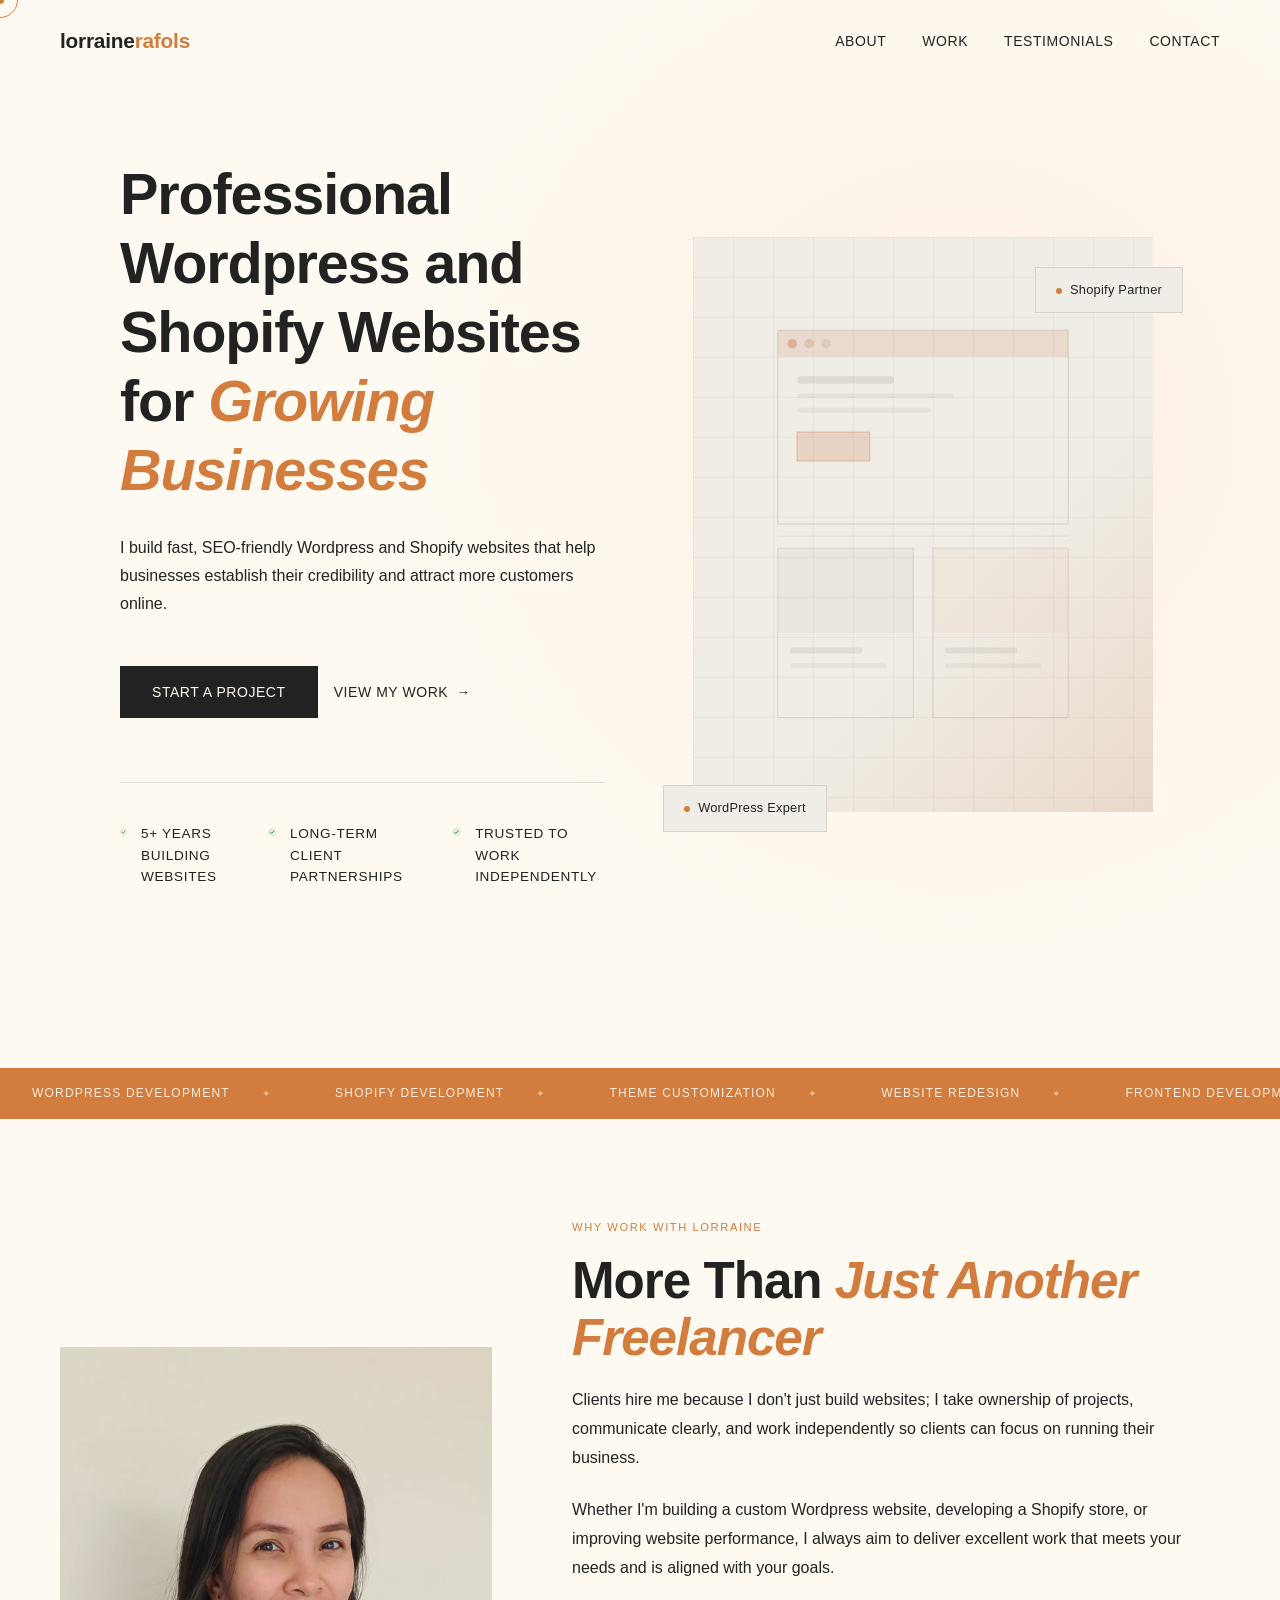
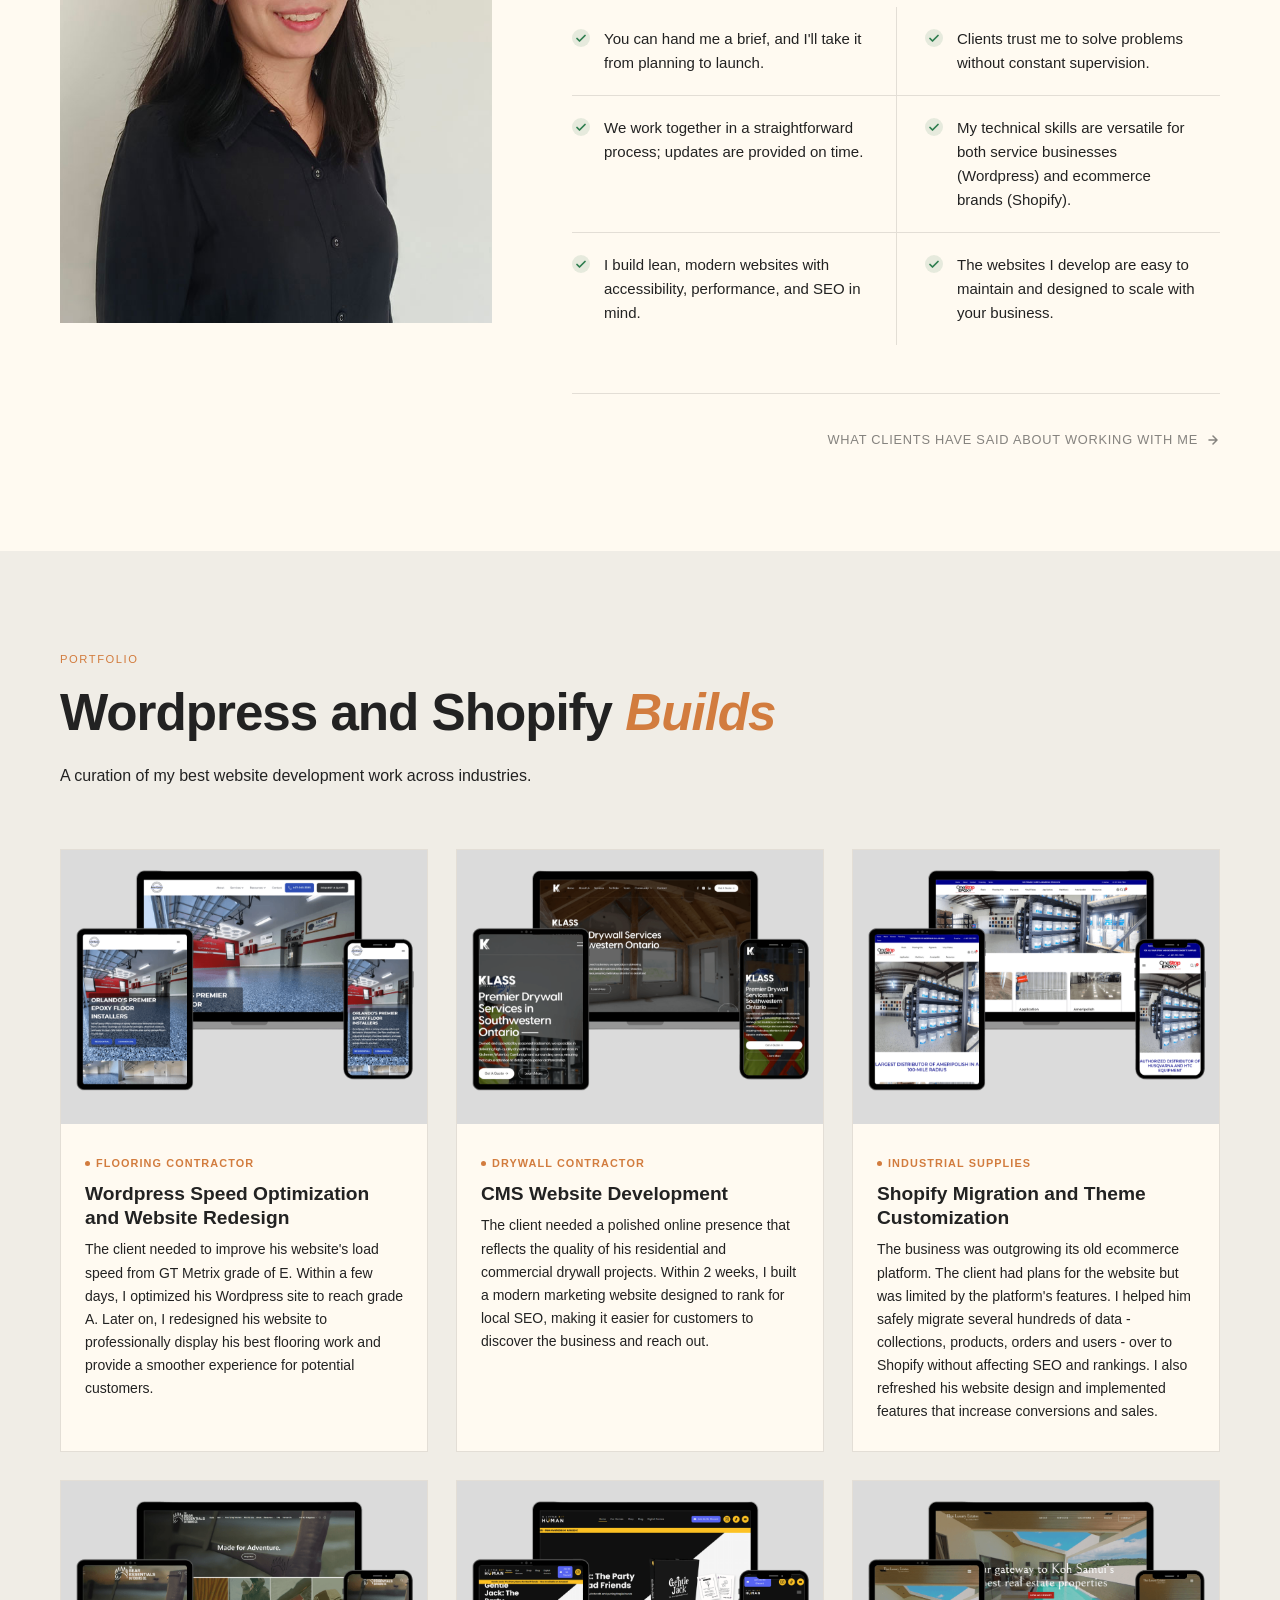
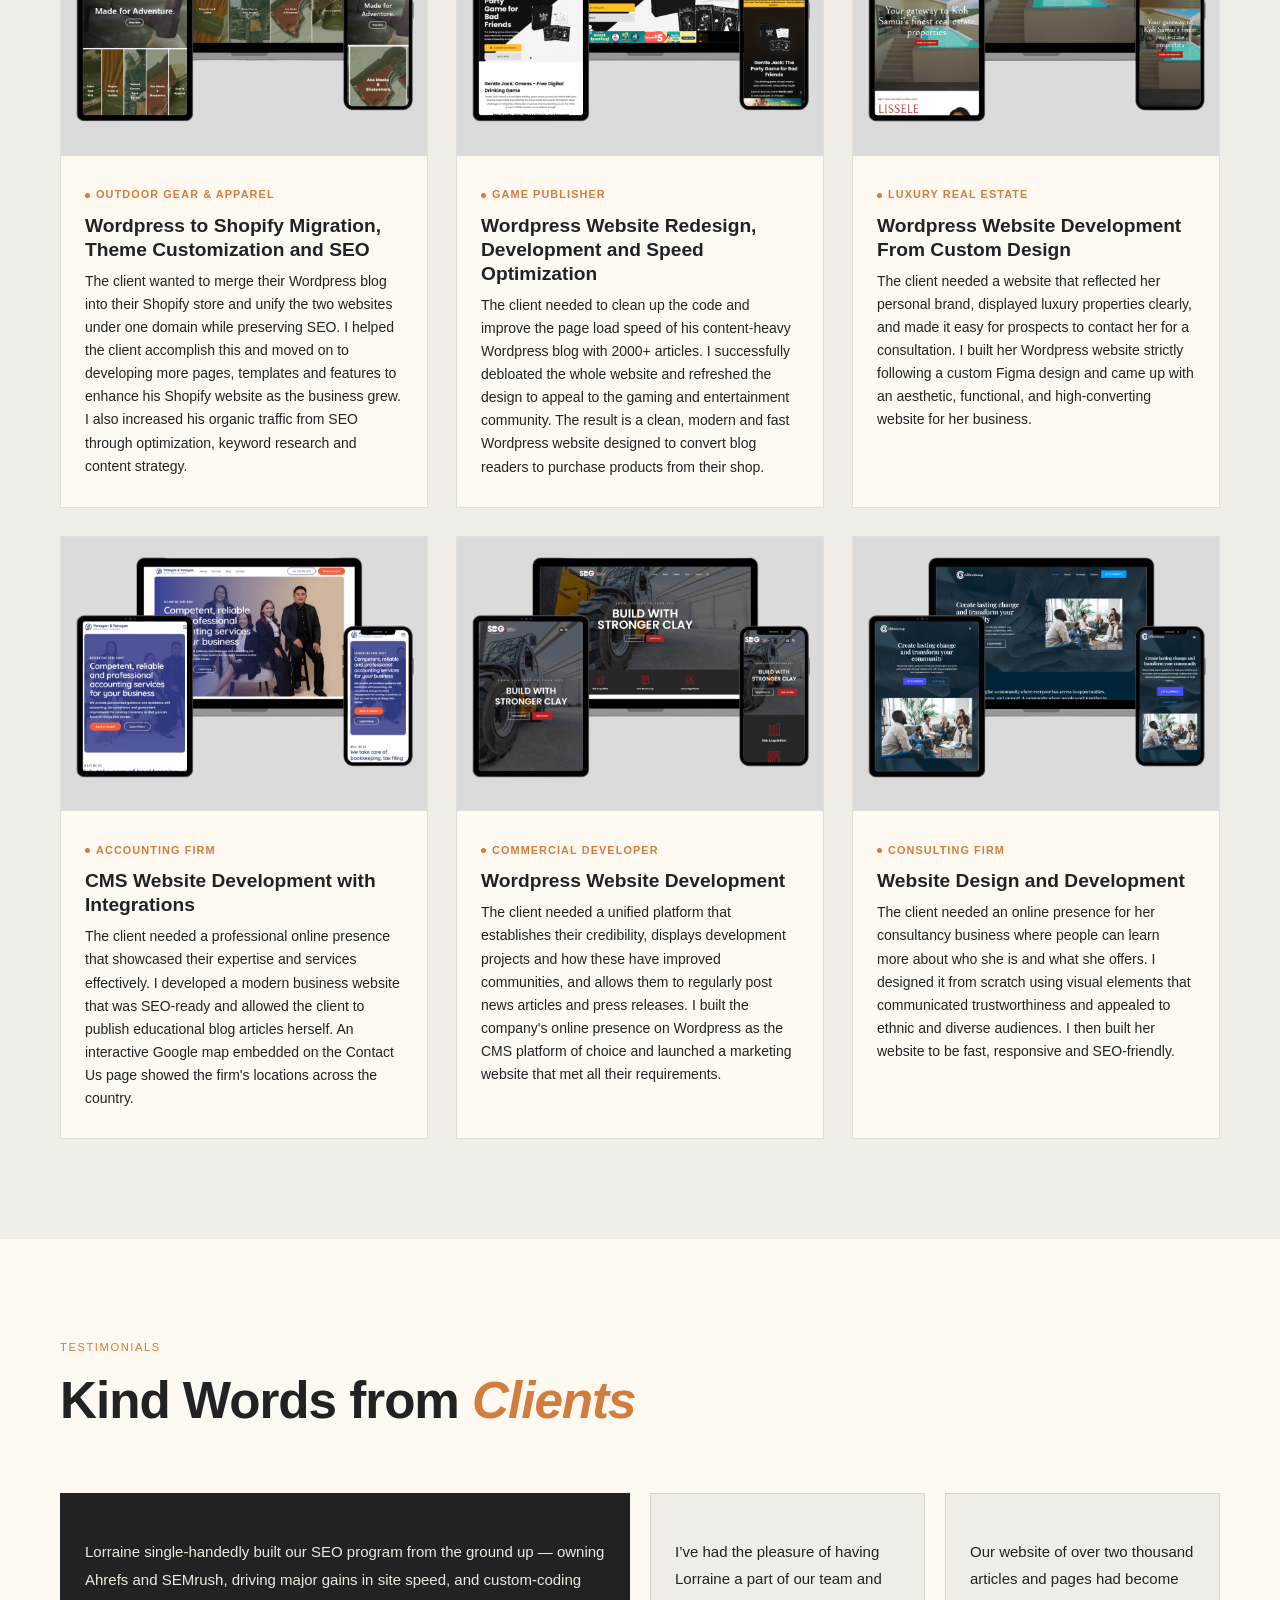
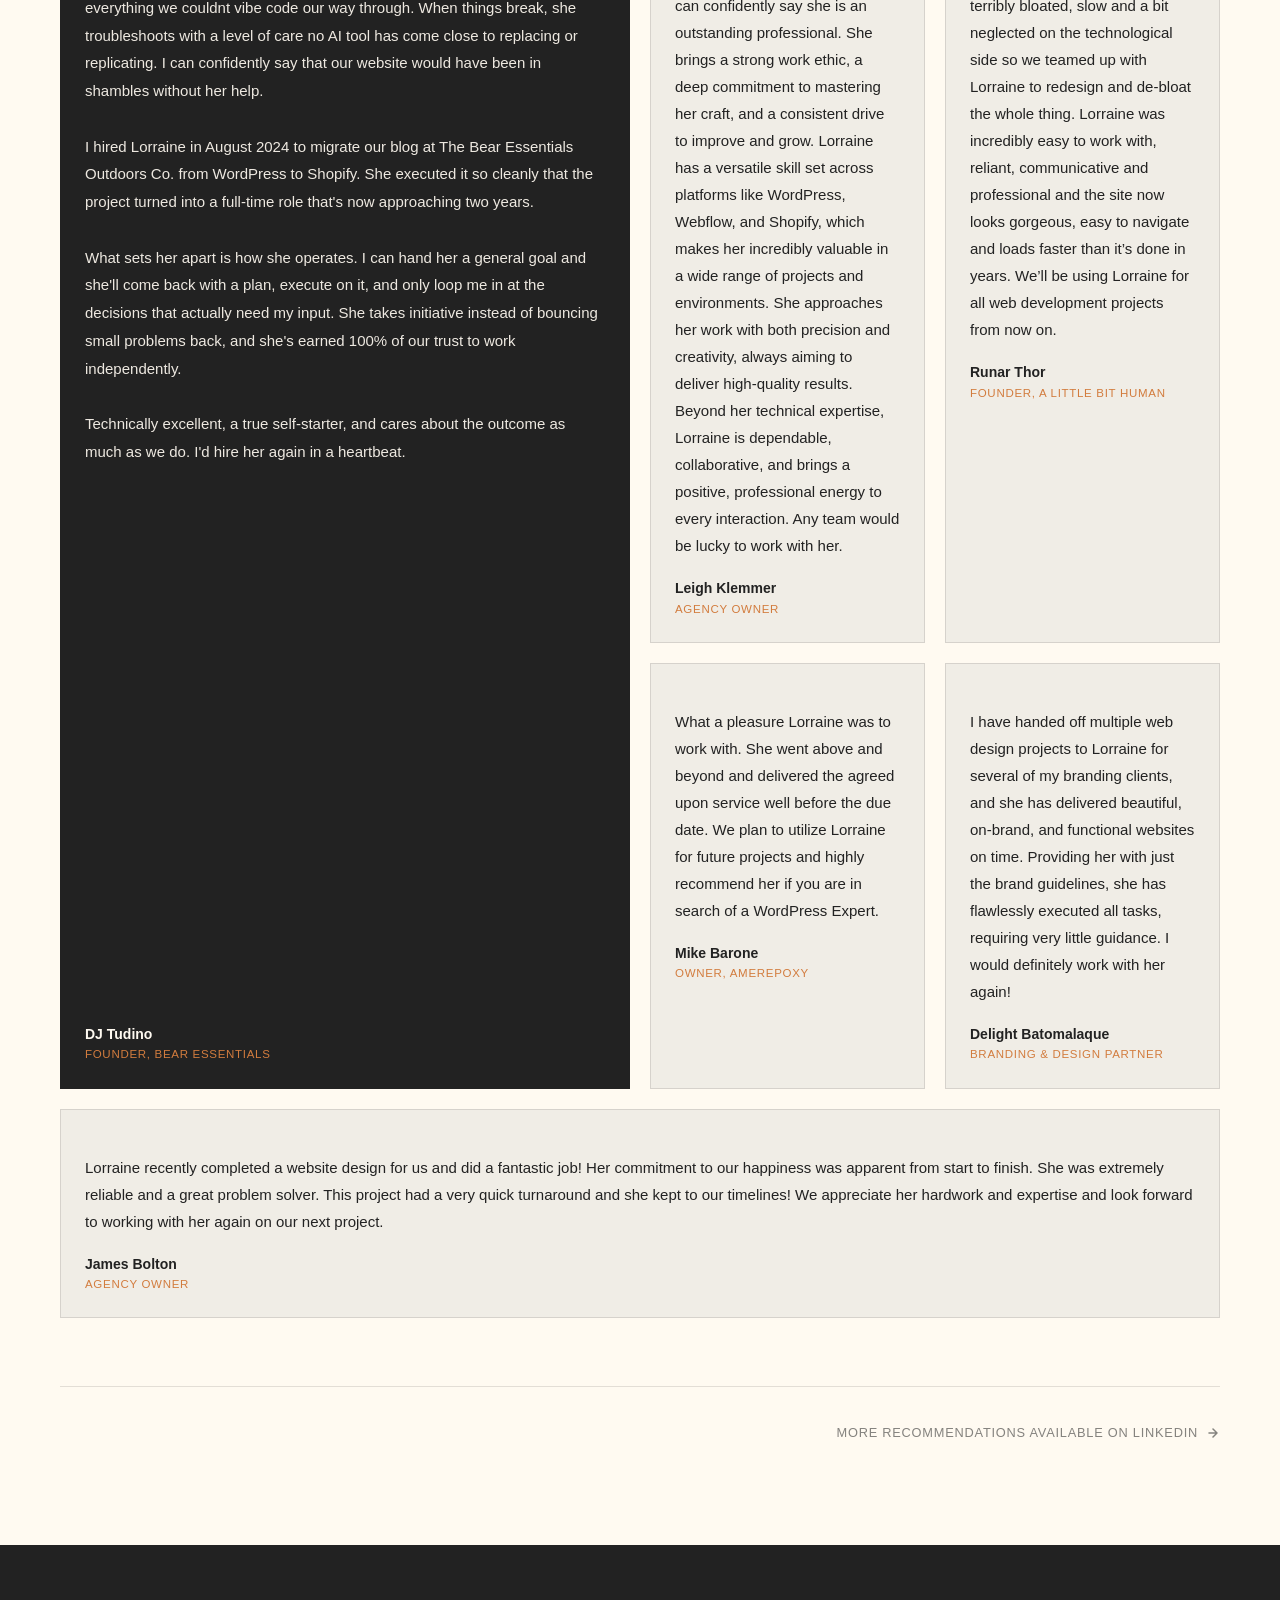
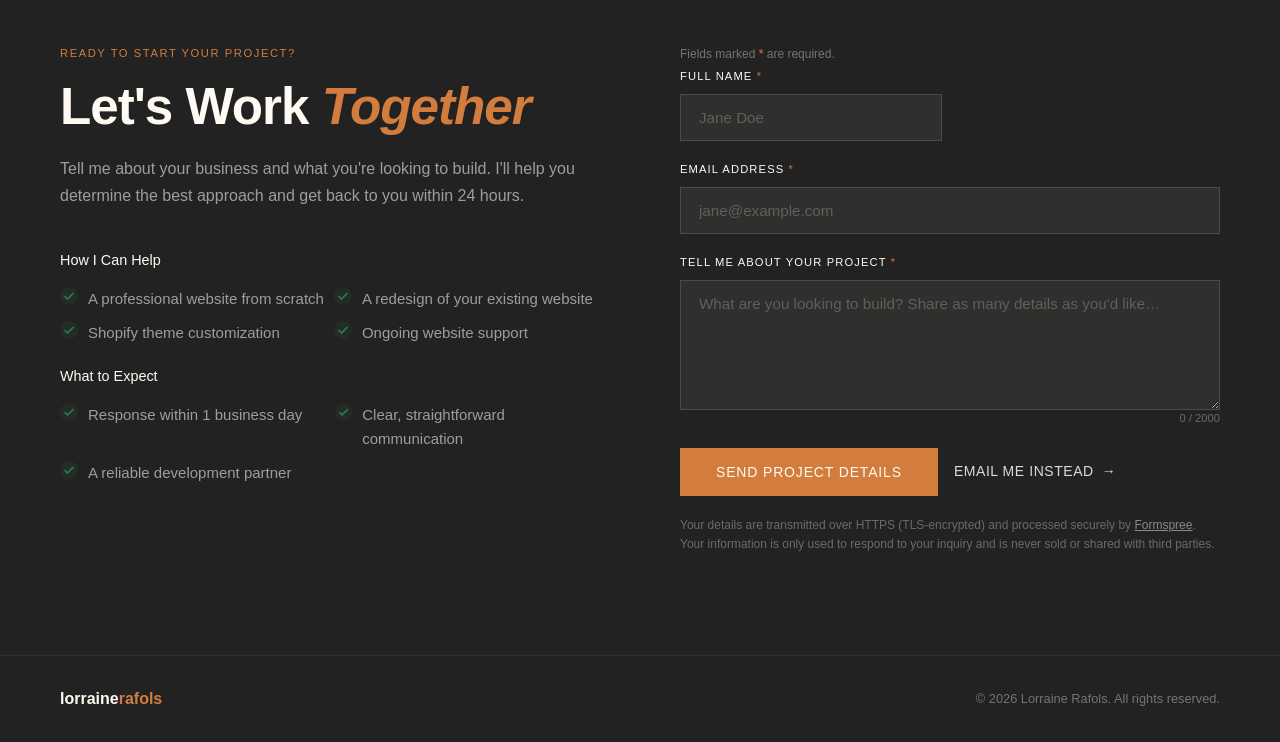
<file: index.html>
<!DOCTYPE html>
<html lang="en" dir="ltr">
<head>
<meta http-equiv="Content-Security-Policy" content="default-src 'self'; script-src 'self' 'unsafe-inline'; style-src 'self' 'unsafe-inline' https://fonts.googleapis.com; font-src https://fonts.gstatic.com; img-src 'self' data: https:; connect-src https://formspree.io; frame-ancestors 'none'; base-uri 'self'; form-action https://formspree.io;">
<meta http-equiv="X-Frame-Options" content="DENY">
<meta http-equiv="X-Content-Type-Options" content="nosniff">
<meta name="referrer" content="strict-origin-when-cross-origin">
<meta http-equiv="Permissions-Policy" content="camera=(), microphone=(), geolocation=(), payment=()">
<meta charset="UTF-8">
<meta name="viewport" content="width=device-width, initial-scale=1.0">
<title>Lorraine Rafols | Wordpress and Shopify Web Developer Philippines</title>
<meta name="description" content="Lorraine Rafols is a Wordpress and Shopify Developer who helps growing businesses in the Philippines and abroad establish credibility and attract more customers online.">
<meta name="keywords" content="Web Designer Philippines, Web Designer Cebu, Wordpress Web Developer, Shopify Web Developer, Ecommerce Developer Philippines, Shopify Developer Philippines, WordPress Developer Philippines, Shopify Developer Cebu, Wordpress Developer Cebu, SEO Specialist Philippines, SEO Specialist Cebu">
<meta name="author" content="Lorraine Rafols">
<meta name="robots" content="index, follow, max-snippet:-1, max-image-preview:large, max-video-preview:-1">
<link rel="canonical" href="https://lorrainerafols.com/">
<link rel="icon" type="image/png" href="assets/lorraine-rafols-fav.jpg">
<meta property="og:type" content="website">
<meta property="og:url" content="https://lorrainerafols.com/">
<meta property="og:title" content="Lorraine Rafols | Wordpress and Shopify Web Developer Philippines">
<meta property="og:description" content="Lorraine Rafols is a Wordpress and Shopify Developer who helps growing businesses in the Philippines and abroad establish credibility and attract more customers online.">
<meta property="og:image" content="https://lorrainerafols.com/assets/lorraine-rafols-og.jpg"> 
<meta property="og:image:width" content="1200">
<meta property="og:image:height" content="630">
<meta property="og:image:alt" content="Lorraine Rafols - WordPress and Shopify Developer">
<meta property="og:locale" content="en_PH">
<meta property="og:site_name" content="Lorraine Rafols">
<meta name="twitter:card" content="summary_large_image">
<meta name="twitter:title" content="Lorraine Rafols | Wordpress and Shopify Web Developer Philippines">
<meta name="twitter:description" content="Lorraine Rafols is a Wordpress and Shopify Developer who helps growing businesses in the Philippines and abroad establish credibility and attract more customers online.">
<meta name="twitter:image" content="https://lorrainerafols.com/assets/lorraine-rafols-og.jpg"> 

<script type="application/ld+json">
{
  "@context": "https://schema.org",
  "@graph": [
    {
      "@type": "Person",
      "@id": "https://lorrainerafols.com/#person",
      "name": "Lorraine Rafols",
      "url": "https://lorrainerafols.com/",
      "email": "workwithraine@gmail.com",
      "description": "Lorraine Rafols is a Wordpress and Shopify Developer who helps growing businesses in the Philippines and abroad establish credibility and attract more customers online.",
      "jobTitle": "Wordpress and Shopify Web Developer Philippines",
      "knowsAbout": ["WordPress Development","Shopify Development","Web Design","UI/UX Design","Ecommerce Development","Shopify Migration","Liquid Development","Shopify Theme Customization","Shopify Theme Development","Shopify SEO","Wordpress SEO"],
      "address": {
        "@type": "PostalAddress",
        "addressCountry": "PH"
      },
      "areaServed": "Worldwide",
      "availableLanguage": "English"
    },
    {
      "@type": "WebSite",
      "@id": "https://lorrainerafols.com/#website",
      "url": "https://lorrainerafols.com/",
      "name": "Lorraine Rafols",
      "description": "Portfolio of Lorraine Rafols — Wordpress and Shopify Web Developer Philippines",
      "author": { "@id": "https://lorrainerafols.com/#person" }
    },
    {
      "@type": "ProfessionalService",
      "@id": "https://lorrainerafols.com/#service",
      "name": "Lorraine Rafols — Wordpress and Shopify Web Developer Philippines",
      "url": "https://lorrainerafols.com/",
      "description": "I help growing businesses establish credibility and attract more customers online.",
      "provider": { "@id": "https://lorrainerafols.com/#person" },
      "serviceType": ["Web Designer","UI/UX Designer","Wordpress Web Developer","Shopify Web Developer","Ecommerce Developer Philippines","Shopify Developer Philippines","WordPress Developer Philippines","SEO Specialist Philippines"],
      "areaServed": "Worldwide",
      "contactPoint": {
        "@type": "ContactPoint",
        "email": "workwithraine@gmail.com",
        "contactType": "customer service",
        "availableLanguage": "English"
      }
    }
  ]
}
</script>
<link href="https://cdnjs.cloudflare.com/ajax/libs/normalize/5.0.0/normalize.min.css" rel="stylesheet" type="text/css">
<link rel="preconnect" href="https://fonts.googleapis.com">
<link rel="preconnect" href="https://fonts.gstatic.com" crossorigin>
<link href="https://fonts.googleapis.com/css2?family=Inter:ital,opsz,wght@0,14..32,100..900;1,14..32,100..900&family=Manrope:wght@200..800&display=swap" rel="stylesheet">

<link rel="stylesheet" href="styles.css">

</head>
<body>

<a href="#main-content" class="skip-link">Skip to main content</a>

<div class="cursor" id="cursorDot" aria-hidden="true"><div class="cursor-dot"></div></div>
<div class="cursor-ring" id="cursorRing" aria-hidden="true"></div>

<nav id="navbar" role="navigation" aria-label="Main navigation">
  <a href="#" class="nav-logo" aria-label="Lorraine Rafols — back to top">lorraine<span aria-hidden="true">rafols</span></a>
  <button class="nav-toggle" id="navToggle" aria-expanded="false" aria-controls="navMenu" aria-label="Open navigation menu">
    <span></span><span></span><span></span>
  </button>
  <ul class="nav-links" id="navMenu" role="list">
    <li><a href="#about">About</a></li>
    <li><a href="#work">Work</a></li>
<li><a href="#testimonials">Testimonials</a></li>
    <li><a href="#contact">Contact</a></li>
  </ul>
</nav>

<main id="main-content">

<section id="hero" aria-labelledby="hero-heading">
  <div class="hero-left">
 <!-- <p class="hero-eyebrow"></p>-->
    <h1 class="hero-headline" id="hero-heading">Professional Wordpress and Shopify Websites for <em>Growing Businesses</em></h1>
    <p class="hero-sub">I build fast, SEO-friendly Wordpress and Shopify websites that help businesses establish their credibility and attract more customers online.</p>
    <div class="hero-actions">
      <a href="#contact" class="btn-primary"><span>Start a Project</span></a>
      <a href="#work" class="btn-ghost">View My Work</a>
     </div>
    <dl class="hero-stats" aria-label="Key statistics">
      <div><dd class="stat-label"><svg width="18" height="18" viewBox="0 0 18 18" fill="none" xmlns="http://www.w3.org/2000/svg" focusable="false">
            <circle cx="9" cy="9" r="9" fill="#2E7D4F" fill-opacity="0.12"/>
            <path d="M5 9.5L7.5 12L13 6.5" stroke="#2E7D4F" stroke-width="1.75" stroke-linecap="round" stroke-linejoin="round"/>
          </svg>5+ Years Building Websites</dd></div>
      <div><dd class="stat-label"><svg width="18" height="18" viewBox="0 0 18 18" fill="none" xmlns="http://www.w3.org/2000/svg" focusable="false">
            <circle cx="9" cy="9" r="9" fill="#2E7D4F" fill-opacity="0.12"/>
            <path d="M5 9.5L7.5 12L13 6.5" stroke="#2E7D4F" stroke-width="1.75" stroke-linecap="round" stroke-linejoin="round"/>
          </svg>Long-Term Client Partnerships</dd></div>
      <div><dd class="stat-label"><svg width="18" height="18" viewBox="0 0 18 18" fill="none" xmlns="http://www.w3.org/2000/svg" focusable="false">
            <circle cx="9" cy="9" r="9" fill="#2E7D4F" fill-opacity="0.12"/>
            <path d="M5 9.5L7.5 12L13 6.5" stroke="#2E7D4F" stroke-width="1.75" stroke-linecap="round" stroke-linejoin="round"/>
          </svg>Trusted to Work Independently</dd></div>
    </dl>
  </div>
  <div class="hero-right" aria-hidden="true">
    <div class="about-visual reveal" aria-hidden="true">
    <div class="about-initials"><img src="assets/Lorraine-Rafols-Wordpress-Shopify-Developer.jpg" alt="Lorraine Rafols WordPress Shopify Developer"></div>
    <!--div class="about-stripe"></div>
    <div class="about-badge">Available<br>for Projects</div-->
    </div>
    <div class="hero-visual">
      <div class="hero-img-frame">
        <div class="hero-grid-overlay"></div>
        <div class="hero-abstract">
          <svg viewBox="0 0 300 380" fill="none" xmlns="http://www.w3.org/2000/svg" role="img" aria-label="Decorative web design mockup illustration">
            <rect x="30" y="30" width="240" height="160" fill="none" stroke="rgba(26,23,20,0.15)" stroke-width="1"/>
            <rect x="30" y="30" width="240" height="22" fill="rgba(196,98,45,0.18)"/>
            <circle cx="42" cy="41" r="4" fill="rgba(196,98,45,0.5)"/><circle cx="56" cy="41" r="4" fill="rgba(196,98,45,0.3)"/><circle cx="70" cy="41" r="4" fill="rgba(26,23,20,0.1)"/>
            <rect x="46" y="68" width="80" height="6" rx="3" fill="rgba(26,23,20,0.12)"/>
            <rect x="46" y="82" width="130" height="4" rx="2" fill="rgba(26,23,20,0.07)"/>
            <rect x="46" y="94" width="110" height="4" rx="2" fill="rgba(26,23,20,0.07)"/>
            <rect x="46" y="114" width="60" height="24" fill="rgba(196,98,45,0.25)"/><rect x="46" y="114" width="60" height="24" stroke="rgba(196,98,45,0.4)" stroke-width="1" fill="none"/>
            <rect x="30" y="210" width="112" height="140" fill="none" stroke="rgba(26,23,20,0.12)" stroke-width="1"/>
            <rect x="30" y="210" width="112" height="70" fill="rgba(26,23,20,0.04)"/>
            <rect x="40" y="292" width="60" height="5" rx="2" fill="rgba(26,23,20,0.1)"/>
            <rect x="40" y="305" width="80" height="4" rx="2" fill="rgba(26,23,20,0.06)"/>
            <rect x="158" y="210" width="112" height="140" fill="none" stroke="rgba(26,23,20,0.12)" stroke-width="1"/>
            <rect x="158" y="210" width="112" height="70" fill="rgba(196,98,45,0.06)"/>
            <rect x="168" y="292" width="60" height="5" rx="2" fill="rgba(26,23,20,0.1)"/>
            <rect x="168" y="305" width="80" height="4" rx="2" fill="rgba(26,23,20,0.06)"/>
            <line x1="30" y1="200" x2="270" y2="200" stroke="rgba(26,23,20,0.08)" stroke-width="1"/>
          </svg>
        </div>
      </div>
      <div class="hero-tag t1"><span class="dot"></span>WordPress Expert</div>
      <div class="hero-tag t2"><span class="dot"></span>Shopify Partner</div>
    </div>
  </div>
</section>


<div class="marquee-wrap" aria-hidden="true" role="presentation">
  <h2 class="marquee-track">
    <span class="marquee-item">WordPress Development</span><span class="marquee-item">Shopify Development</span><span class="marquee-item">Theme Customization</span><span class="marquee-item">Website Redesign</span><span class="marquee-item">Frontend Development</span><span class="marquee-item">Performance Optimization</span><span class="marquee-item">Technical SEO</span><span class="marquee-item">Responsive Development</span><span class="marquee-item">Accessibility</span><span class="marquee-item">UI Implementation</span><span class="marquee-item">Clean Code</span><span class="marquee-item">Custom WordPress Websites</span><span class="marquee-item">Custom Shopify Websites</span><span class="marquee-item">Marketing Website Development</span><span class="marquee-item">Ecommerce Website Development</span><span class="marquee-item">Website Migration</span><span class="marquee-item">Landing Page Development</span><span class="marquee-item">White-label Development</span><span class="marquee-item">Remote Collaboration</span><span class="marquee-item">Philippines-Based</span><span class="marquee-item">Serving Australia, USA and Worldwide</span>
  </h2>
</div>

<section id="about" aria-labelledby="about-heading"> 
  <div class="about-visual reveal" aria-hidden="true">
    <div class="about-initials"><img src="assets/Lorraine-Rafols-Wordpress-Shopify-Developer.jpg" alt="Lorraine Rafols WordPress Shopify Developer"></div>
   
  </div>
  <div class="about-content">
    <p class="section-label reveal">Why Work With Lorraine</p>
    <h2 class="section-title reveal reveal-delay-1" id="about-heading">More Than <em style="font-style:italic;color:var(--terra)">Just Another Freelancer</em></h2>
    <p class="about-body reveal reveal-delay-2">
      Clients hire me because I don't just build websites; I take ownership of projects, communicate clearly, and work independently so clients can focus on running their business. 
</p>
    <p class="about-body reveal reveal-delay-2">
      Whether I'm building a custom Wordpress website, developing a Shopify store, or improving website performance, I always aim to deliver excellent work that meets your needs and is aligned with your goals.
    </p>
    <ul class="pb-list pb-list--benefits reveal reveal-delay-1" aria-label="Benefits of working together">
      <li class="pb-item">
        <span class="pb-icon pb-icon--check" aria-hidden="true">
          <svg width="18" height="18" viewBox="0 0 18 18" fill="none" xmlns="http://www.w3.org/2000/svg" focusable="false">
            <circle cx="9" cy="9" r="9" fill="#2E7D4F" fill-opacity="0.12"/>
            <path d="M5 9.5L7.5 12L13 6.5" stroke="#2E7D4F" stroke-width="1.75" stroke-linecap="round" stroke-linejoin="round"/>
          </svg>
        </span>
        <span>You can hand me a brief, and I'll take it from planning to launch.
</span>
      </li>
      <li class="pb-item">
        <span class="pb-icon pb-icon--check" aria-hidden="true">
          <svg width="18" height="18" viewBox="0 0 18 18" fill="none" xmlns="http://www.w3.org/2000/svg" focusable="false">
            <circle cx="9" cy="9" r="9" fill="#2E7D4F" fill-opacity="0.12"/>
            <path d="M5 9.5L7.5 12L13 6.5" stroke="#2E7D4F" stroke-width="1.75" stroke-linecap="round" stroke-linejoin="round"/>
          </svg>
        </span>
        <span>Clients trust me to solve problems without constant supervision.</span>
      </li>
      <li class="pb-item">
        <span class="pb-icon pb-icon--check" aria-hidden="true">
          <svg width="18" height="18" viewBox="0 0 18 18" fill="none" xmlns="http://www.w3.org/2000/svg" focusable="false">
            <circle cx="9" cy="9" r="9" fill="#2E7D4F" fill-opacity="0.12"/>
            <path d="M5 9.5L7.5 12L13 6.5" stroke="#2E7D4F" stroke-width="1.75" stroke-linecap="round" stroke-linejoin="round"/>
          </svg>
        </span>
        <span>We work together in a straightforward process; updates are provided on time.</span>
      </li>
      <li class="pb-item">
        <span class="pb-icon pb-icon--check" aria-hidden="true">
          <svg width="18" height="18" viewBox="0 0 18 18" fill="none" xmlns="http://www.w3.org/2000/svg" focusable="false">
            <circle cx="9" cy="9" r="9" fill="#2E7D4F" fill-opacity="0.12"/>
            <path d="M5 9.5L7.5 12L13 6.5" stroke="#2E7D4F" stroke-width="1.75" stroke-linecap="round" stroke-linejoin="round"/>
          </svg>
        </span>
        <span>My technical skills are versatile for both service businesses (Wordpress) and ecommerce brands (Shopify).</span>
      </li>
      <li class="pb-item">
        <span class="pb-icon pb-icon--check" aria-hidden="true">
          <svg width="18" height="18" viewBox="0 0 18 18" fill="none" xmlns="http://www.w3.org/2000/svg" focusable="false">
            <circle cx="9" cy="9" r="9" fill="#2E7D4F" fill-opacity="0.12"/>
            <path d="M5 9.5L7.5 12L13 6.5" stroke="#2E7D4F" stroke-width="1.75" stroke-linecap="round" stroke-linejoin="round"/>
          </svg>
        </span>
        <span>I build lean, modern websites with accessibility, performance, and SEO in mind.</span>
      </li>
      <li class="pb-item">
        <span class="pb-icon pb-icon--check" aria-hidden="true">
          <svg width="18" height="18" viewBox="0 0 18 18" fill="none" xmlns="http://www.w3.org/2000/svg" focusable="false">
            <circle cx="9" cy="9" r="9" fill="#2E7D4F" fill-opacity="0.12"/>
            <path d="M5 9.5L7.5 12L13 6.5" stroke="#2E7D4F" stroke-width="1.75" stroke-linecap="round" stroke-linejoin="round"/>
          </svg>
        </span>
        <span>The websites I develop are easy to maintain and designed to scale with your business.</span>
      </li>
    </ul>
    
     <p class="testimonials-linkedin reveal">
    <a href="#testimonials" class="testimonials-linkedin-link">
      What clients have said about working with me
      <svg width="14" height="14" viewBox="0 0 14 14" fill="none" aria-hidden="true" focusable="false">
        <path d="M3 7h8M7 3l4 4-4 4" stroke="currentColor" stroke-width="1.5" stroke-linecap="round" stroke-linejoin="round"/>
      </svg>
    </a>
  </p>
    
  </div>
</section>


<section id="work" aria-labelledby="work-heading">
  <div class="work-header reveal">
     <div class="work-header-left">    
<p class="section-label">Portfolio</p>
      <h2 class="section-title" id="work-heading">Wordpress and Shopify <em>Builds</em></h2>
      <p class="work-sub">A curation of my best website development work across industries.</p>
   
    </div>
   <!-- <div class="tabs" role="tablist" aria-label="Filter projects by platform">
      <button class="tab-btn active" role="tab" data-tab="all" aria-selected="true" aria-controls="projectsGrid">All</button>
      <button class="tab-btn" role="tab" data-tab="webflow" aria-selected="false" aria-controls="projectsGrid">Webflow</button>
      <button class="tab-btn" role="tab" data-tab="wordpress" aria-selected="false" aria-controls="projectsGrid">WordPress</button>
      <button class="tab-btn" role="tab" data-tab="shopify" aria-selected="false" aria-controls="projectsGrid">Shopify</button>
    </div> -->
  </div>
  <div id="gridAnnouncer" aria-live="polite" aria-atomic="true" class="sr-only"></div>

  <div class="projects-grid" id="projectsGrid" role="list">
        
    <article class="card show" data-cat="webflow" role="listitem" itemscope itemtype="https://schema.org/CreativeWork">
      <a href="https://www.amerepoxy.com/" target="_blank">   
      <div class="card-thumb"><div class="card-thumb-inner"><img src="assets/amerepoxy-transparent.png" alt="amerepoxy responsive website mockup" width="1080" height="1080"  loading="lazy" decoding="async"></div><div class="card-thumb-overlay" aria-hidden="true"><span>View Live</span></div></div></a>
      <div class="card-body">
        <p class="card-platform"><span class="card-platform-dot" aria-hidden="true"></span>Flooring Contractor</p>
        <h3 class="card-title" itemprop="name">Wordpress Speed Optimization and Website Redesign</h3>
        <p class="card-desc" itemprop="description">The client needed to improve his website's load speed from GT Metrix grade of E. Within a few days, I optimized his Wordpress site to reach grade A. Later on, I redesigned his website to professionally display his best flooring work and provide a smoother experience for potential customers.</p>
       <!--<ul class="card-tags" aria-label="Technologies used"><li class="tag">Wordpress</li><li class="tag">Elementor</li><li class="tag">Webflow</li></ul>-->
      </div>
    </article>

  <article class="card show" data-cat="webflow" role="listitem" itemscope itemtype="https://schema.org/CreativeWork">
    <a href="https://www.klassdrywall.com/" target="_blank">   
      <div class="card-thumb"><div class="card-thumb-inner"><img src="assets/klassdrywall-transparent.png" alt="klassdrywall responsive website mockup" width="1080" height="1080"  loading="lazy" decoding="async"></div><div class="card-thumb-overlay" aria-hidden="true"><span>View Live</span></div></div></a>
      <div class="card-body">
        <p class="card-platform"><span class="card-platform-dot" aria-hidden="true"></span>Drywall Contractor</p>
        <h3 class="card-title" itemprop="name">CMS Website Development</h3>
        <p class="card-desc" itemprop="description">The client needed a polished online presence that reflects the quality of his residential and commercial drywall projects. Within 2 weeks, I built a modern marketing website designed to rank for local SEO, making it easier for customers to discover the business and reach out.</p>
 <!--<ul class="card-tags" aria-label="Technologies used"><li class="tag">Wordpress</li><li class="tag">Elementor</li><li class="tag">Webflow</li></ul>-->
      </div>
    </article>

        <article class="card show" data-cat="shopify" role="listitem" itemscope itemtype="https://schema.org/CreativeWork">
  <a href="https://onestopepoxy.com/" target="_blank">   
      <div class="card-thumb"><div class="card-thumb-inner"><img src="assets/onestopepoxy-transparent.png" alt="onestopepoxy responsive website mockup" width="1080" height="1080"  loading="lazy" decoding="async"></div><div class="card-thumb-overlay" aria-hidden="true"><span>View Live</span></div></div></a>
      <div class="card-body">
        <p class="card-platform"><span class="card-platform-dot" aria-hidden="true"></span>Industrial Supplies</p>
        <h3 class="card-title" itemprop="name">Shopify Migration and Theme Customization</h3>
        <p class="card-desc" itemprop="description">The business was outgrowing its old ecommerce platform. The client had plans for the website but was limited by the platform's features. I helped him safely migrate several hundreds of data - collections, products, orders and users - over to Shopify without affecting SEO and rankings. I also refreshed his website design and implemented features that increase conversions and sales.</p>
        <!--<ul class="card-tags" aria-label="Technologies used"><li class="tag">ACF</li><li class="tag">Custom Post Types</li></ul>-->
      </div>
    </article>

    <article class="card show" data-cat="shopify" role="listitem" itemscope itemtype="https://schema.org/CreativeWork">
  <a href="https://thebearessentials.com/" target="_blank">   
      <div class="card-thumb"><div class="card-thumb-inner"><img src="assets/thebearessentials-transparent.png" alt="bear essentials responsive website mockup" width="1080" height="1080"  loading="lazy" decoding="async"></div><div class="card-thumb-overlay" aria-hidden="true"><span>View Live</span></div></div></a>
      <div class="card-body">
        <p class="card-platform"><span class="card-platform-dot" aria-hidden="true"></span>Outdoor Gear & Apparel</p>
        <h3 class="card-title" itemprop="name">Wordpress to Shopify Migration, Theme Customization and SEO</h3>
        <p class="card-desc" itemprop="description">The client wanted to merge their Wordpress blog into their Shopify store and unify the two websites under one domain while preserving SEO. I helped the client accomplish this and moved on to developing more pages, templates and features to enhance his Shopify website as the business grew. I also increased his organic traffic from SEO through optimization, keyword research and content strategy.</p>
       <!-- <ul class="card-tags" aria-label="Technologies used"><li class="tag">Metafields</li><li class="tag">Lookbook</li><li class="tag">Shopify 2.0</li></ul>-->
      </div>
    </article>
  
    <article class="card show" data-cat="wordpress" role="listitem" itemscope itemtype="https://schema.org/CreativeWork">
      <a href="https://alittlebithuman.com/" target="_blank">
      <div class="card-thumb">
        <div class="card-thumb-inner">
          <img src="assets/alittlebithuman-transparent.png" alt="a little bit human responsive website mockup" width="1080" height="1080"  loading="lazy" decoding="async">
        </div>
        <div class="card-thumb-overlay" aria-hidden="true">
          <span>View Live</span>
        </div>
      </div></a>
      <div class="card-body">
        <p class="card-platform"><span class="card-platform-dot" aria-hidden="true"></span>Game Publisher</p>
        <h3 class="card-title" itemprop="name">Wordpress Website Redesign, Development and Speed Optimization</h3>
        <p class="card-desc" itemprop="description">The client needed to clean up the code and improve the page load speed of his content-heavy Wordpress blog with 2000+ articles. I successfully debloated the whole website and refreshed the design to appeal to the gaming and entertainment community. The result is a clean, modern and fast Wordpress website designed to convert blog readers to purchase products from their shop.</p>
       <!-- <ul class="card-tags" aria-label="Technologies used"><li class="tag">WordPress Bricks</li><li class="tag">Speed Optimization</li></ul>-->
      </div>
    </article>

          <article class="card show" data-cat="wordpress" role="listitem" itemscope itemtype="https://schema.org/CreativeWork">
  <a href="https://thailuxuryestates.com/" target="_blank">   
      <div class="card-thumb"><div class="card-thumb-inner"><img src="assets/thailuxury-transparent.png" alt="thai luxury responsive website mockup" width="1080" height="1080"  loading="lazy" decoding="async"></div><div class="card-thumb-overlay" aria-hidden="true"><span>View Live</span></div></div></a>
      <div class="card-body">
        <p class="card-platform"><span class="card-platform-dot" aria-hidden="true"></span>Luxury Real Estate</p>
        <h3 class="card-title" itemprop="name">Wordpress Website Development From Custom Design</h3>
        <p class="card-desc" itemprop="description">The client needed a website that reflected her personal brand, displayed luxury properties clearly, and made it easy for prospects to contact her for a consultation. I built her Wordpress website strictly following a custom Figma design and came up with an aesthetic, functional, and high-converting website for her business.</p>
        <!--<ul class="card-tags" aria-label="Technologies used"><li class="tag">Custom Theme</li><li class="tag">Subscriptions</li></ul>-->
      </div>
    </article>

    <article class="card show" data-cat="webflow" role="listitem" itemscope itemtype="https://schema.org/CreativeWork">
  <a href="https://www.yanoyancpas.com/" target="_blank">   
      <div class="card-thumb"><div class="card-thumb-inner"><img src="assets/yanoyancpas-transparent.png" alt="yanoyan cpas responsive website mockup" width="1080" height="1080"  loading="lazy" decoding="async"></div><div class="card-thumb-overlay" aria-hidden="true"><span>View Live</span></div></div></a>
      <div class="card-body">
        <p class="card-platform"><span class="card-platform-dot" aria-hidden="true"></span>Accounting Firm</p>
        <h3 class="card-title" itemprop="name">CMS Website Development with Integrations</h3>
        <p class="card-desc" itemprop="description">The client needed a professional online presence that showcased their expertise and services effectively. I developed a modern business website that was SEO-ready and allowed the client to publish educational blog articles herself. An interactive Google map embedded on the Contact Us page showed the firm's locations across the country.</p>
        <!--<ul class="card-tags" aria-label="Technologies used"><li class="tag">Sprite Animation</li><li class="tag">Custom Sections</li></ul>-->
      </div>
    </article>

        <article class="card show" data-cat="wordpress" role="listitem" itemscope itemtype="https://schema.org/CreativeWork">
  <a href="https://sandersdg.com/" target="_blank">   
      <div class="card-thumb"><div class="card-thumb-inner"><img src="assets/sandersdg-transparent.png" alt="sandersdg responsive website mockup" width="1080" height="1080"  loading="lazy" decoding="async"></div><div class="card-thumb-overlay" aria-hidden="true"><span>View Live</span></div></div></a>
      <div class="card-body">
        <p class="card-platform"><span class="card-platform-dot" aria-hidden="true"></span>Commercial Developer</p>
        <h3 class="card-title" itemprop="name">Wordpress Website Development</h3>
        <p class="card-desc" itemprop="description">The client needed a unified platform that establishes their credibility, displays development projects and how these have improved communities, and allows them to regularly post news articles and press releases. I built the company's online presence on Wordpress as the CMS platform of choice and launched a marketing website that met all their requirements.</p>
       <!-- <ul class="card-tags" aria-label="Technologies used"><li class="tag">Elementor</li><li class="tag">WooCommerce</li></ul>-->
      </div>
    </article>

    <article class="card show" data-cat="webflow" role="listitem" itemscope itemtype="https://schema.org/CreativeWork">
    <a href="https://thecedricgrp.com/" target="_blank">   
      <div class="card-thumb"><div class="card-thumb-inner"><img src="assets/cedricgrp-transparent.png" alt="cedricgrp responsive website mockup" width="1080" height="1080"  loading="lazy" decoding="async"></div><div class="card-thumb-overlay" aria-hidden="true"><span>View Live</span></div></div></a>
      <div class="card-body">
        <p class="card-platform"><span class="card-platform-dot" aria-hidden="true"></span>Consulting Firm</p>
        <h3 class="card-title" itemprop="name">Website Design and Development</h3>
        <p class="card-desc" itemprop="description">The client needed an online presence for her consultancy business where people can learn more about who she is and what she offers. I designed it from scratch using visual elements that communicated trustworthiness and appealed to ethnic and diverse audiences. I then built her website to be fast, responsive and SEO-friendly.</p>
       <!-- <ul class="card-tags" aria-label="Technologies used"><li class="tag">Portfolio</li><li class="tag">Gallery</li></ul>-->
      </div>
    </article>
    </div>
</section>

<section id="testimonials" aria-labelledby="testimonials-heading">

  <header class="testimonials-header reveal">
    <p class="section-label">Testimonials</p> 
    <h2 class="section-title" id="testimonials-heading">Kind Words from<em> Clients</em></h2>
  </header>

  <div class="testimonials-layout">
<!-- Featured testimonial -->
    <article class="tcard tcard--featured reveal" aria-label="Featured testimonial from DJ Tudino">
      <blockquote class="tcard-text tcard-text--featured">
        Lorraine single-handedly built our SEO program from the ground up — owning Ahrefs and SEMrush, driving major gains in site speed, and custom-coding everything we couldnt vibe code our way through. When things break, she troubleshoots with a level of care no AI tool has come close to replacing or replicating. I can confidently say that our website would have been in shambles without her help.<br><br> I hired Lorraine in August 2024 to migrate our blog at The Bear Essentials Outdoors Co. from WordPress to Shopify. She executed it so cleanly that the project turned into a full-time role that's now approaching two years. <br><br>What sets her apart is how she operates. I can hand her a general goal and she'll come back with a plan, execute on it, and only loop me in at the decisions that actually need my input. She takes initiative instead of bouncing small problems back, and she's earned 100% of our trust to work independently.<br><br> Technically excellent, a true self-starter, and cares about the outcome as much as we do. I'd hire her again in a heartbeat. 
      </blockquote>
        <div class="tcard-author">
          <div>
            <p class="tcard-name">DJ Tudino</p>
            <p class="tcard-role">Founder, Bear Essentials</p>
          </div>
        </div>
    </article>

  <article class="tcard reveal reveal-delay-1 testimonials-james" role="listitem" aria-label="Testimonial from James">
        <blockquote class="tcard-text">
          Lorraine recently completed a website design for us and did a fantastic job! Her commitment to our happiness was apparent from start to finish. She was extremely reliable and a great problem solver. This project had a very quick turnaround and she kept to our timelines! We appreciate her hardwork and expertise and look forward to working with her again on our next project.
        </blockquote>
          <div class="tcard-author">
            <div>
              <p class="tcard-name">James Bolton</p>
              <p class="tcard-role">Agency Owner</p>
            </div>
          </div>
      </article>

    <div class="testimonials-grid" role="list">
<article class="tcard reveal reveal-delay-2" role="listitem" aria-label="Testimonial from Leigh">
        <blockquote class="tcard-text">
          I’ve had the pleasure of having Lorraine a part of our team and can confidently say she is an outstanding professional. She brings a strong work ethic, a deep commitment to mastering her craft, and a consistent drive to improve and grow. Lorraine has a versatile skill set across platforms like WordPress, Webflow, and Shopify, which makes her incredibly valuable in a wide range of projects and environments. She approaches her work with both precision and creativity, always aiming to deliver high-quality results. Beyond her technical expertise, Lorraine is dependable, collaborative, and brings a positive, professional energy to every interaction. Any team would be lucky to work with her.
        </blockquote>
          <div class="tcard-author"> 
            <div>
              <p class="tcard-name">Leigh Klemmer</p>
              <p class="tcard-role">Agency Owner</p>
            </div>
          </div>
      </article>

       <article class="tcard reveal reveal-delay-1" role="listitem" aria-label="Testimonial from Runar">
        <blockquote class="tcard-text">
          Our website of over two thousand articles and pages had become terribly bloated, slow and a bit neglected on the technological side so we teamed up with Lorraine to redesign and de-bloat the whole thing. Lorraine was incredibly easy to work with, reliant, communicative and professional and the site now looks gorgeous, easy to navigate and loads faster than it’s done in years. We’ll be using Lorraine for all web development projects from now on.
        </blockquote>   
          <div class="tcard-author">
            <div>
              <p class="tcard-name">Runar Thor</p>
              <p class="tcard-role">Founder, A Little Bit Human</p>
            </div>
          </div>
      </article>

      <article class="tcard reveal reveal-delay-2" role="listitem" aria-label="Testimonial from Mike">
        <blockquote class="tcard-text">
          What a pleasure Lorraine was to work with. She went above and beyond and delivered the agreed upon service well before the due date. We plan to utilize Lorraine for future projects and highly recommend her if you are in search of a WordPress Expert.
        </blockquote>
          <div class="tcard-author">
            <div>
              <p class="tcard-name">Mike Barone</p>
              <p class="tcard-role">Owner, Amerepoxy</p>
            </div>
          </div>
      </article>

      <article class="tcard reveal reveal-delay-3" role="listitem" aria-label="Testimonial from Delight">
        <blockquote class="tcard-text">
          I have handed off multiple web design projects to Lorraine for several of my branding clients, and she has delivered beautiful, on-brand, and functional websites on time. Providing her with just the brand guidelines, she has flawlessly executed all tasks, requiring very little guidance. I would definitely work with her again!
        </blockquote>
          <div class="tcard-author">
            <div>
              <p class="tcard-name">Delight Batomalaque</p>
              <p class="tcard-role">Branding & Design Partner</p>
            </div>
          </div>
      </article>
    

    </div>
  
    
  </div>

  <p class="testimonials-linkedin reveal">
    <a href="https://www.linkedin.com/in/lorrainerafols/" target="_blank" rel="noopener noreferrer" class="testimonials-linkedin-link">
      More recommendations available on LinkedIn
      <svg width="14" height="14" viewBox="0 0 14 14" fill="none" aria-hidden="true" focusable="false">
        <path d="M3 7h8M7 3l4 4-4 4" stroke="currentColor" stroke-width="1.5" stroke-linecap="round" stroke-linejoin="round"/>
      </svg>
    </a>
  </p>

</section>

<section id="contact" aria-labelledby="contact-heading">
  <div class="contact-left">
    <p class="section-label">Ready to start your project?</p>
    <h2 class="section-title" id="contact-heading">Let's Work <em style="font-style:italic;color:var(--terra)">Together</em></h2>
    <p class="contact-sub">Tell me about your business and what you're looking to build. I'll help you determine the best approach and get back to you within 24 hours.</p>
    <div class="contact-detail">
     
      <div class="contact-detail-text"><strong>How I Can Help</strong>
        <ul class="cta-list reveal reveal-delay-1" aria-label="Website Development Services">
      <li class="cta-item"><svg width="18" height="18" viewBox="0 0 18 18" fill="none" xmlns="http://www.w3.org/2000/svg" focusable="false">
            <circle cx="9" cy="9" r="9" fill="#2E7D4F" fill-opacity="0.12"/>
            <path d="M5 9.5L7.5 12L13 6.5" stroke="#2E7D4F" stroke-width="1.75" stroke-linecap="round" stroke-linejoin="round"/>
          </svg><span style="color:rgba(245,240,232,0.6);">A professional website from scratch</span></li>
      <li class="cta-item"><svg width="18" height="18" viewBox="0 0 18 18" fill="none" xmlns="http://www.w3.org/2000/svg" focusable="false">
            <circle cx="9" cy="9" r="9" fill="#2E7D4F" fill-opacity="0.12"/>
            <path d="M5 9.5L7.5 12L13 6.5" stroke="#2E7D4F" stroke-width="1.75" stroke-linecap="round" stroke-linejoin="round"/>
          </svg><span style="color:rgba(245,240,232,0.6);">A redesign of your existing website</span></li>
      <li class="cta-item"><svg width="18" height="18" viewBox="0 0 18 18" fill="none" xmlns="http://www.w3.org/2000/svg" focusable="false">
            <circle cx="9" cy="9" r="9" fill="#2E7D4F" fill-opacity="0.12"/>
            <path d="M5 9.5L7.5 12L13 6.5" stroke="#2E7D4F" stroke-width="1.75" stroke-linecap="round" stroke-linejoin="round"/>
          </svg><span style="color:rgba(245,240,232,0.6);">Shopify theme customization</span></li>
      <li class="cta-item"><svg width="18" height="18" viewBox="0 0 18 18" fill="none" xmlns="http://www.w3.org/2000/svg" focusable="false">
            <circle cx="9" cy="9" r="9" fill="#2E7D4F" fill-opacity="0.12"/>
            <path d="M5 9.5L7.5 12L13 6.5" stroke="#2E7D4F" stroke-width="1.75" stroke-linecap="round" stroke-linejoin="round"/>
          </svg><span style="color:rgba(245,240,232,0.6);">Ongoing website support</span></li>
        </ul>
      </div>
    </div>
    <div class="contact-detail">
      <div class="contact-detail-text"><strong>What to Expect</strong>
          <ul class="cta-list reveal reveal-delay-1" aria-label="Benefits of Working Together">
      <li class="cta-item">
          <svg width="18" height="18" viewBox="0 0 18 18" fill="none" xmlns="http://www.w3.org/2000/svg" focusable="false">
            <circle cx="9" cy="9" r="9" fill="#2E7D4F" fill-opacity="0.12"/>
            <path d="M5 9.5L7.5 12L13 6.5" stroke="#2E7D4F" stroke-width="1.75" stroke-linecap="round" stroke-linejoin="round"/>
          </svg>
      <span style="color:rgba(245,240,232,0.6);">Response within 1 business day</span></li> 
      <li class="cta-item">    
      <svg width="18" height="18" viewBox="0 0 18 18" fill="none" xmlns="http://www.w3.org/2000/svg" focusable="false">
            <circle cx="9" cy="9" r="9" fill="#2E7D4F" fill-opacity="0.12"/>
            <path d="M5 9.5L7.5 12L13 6.5" stroke="#2E7D4F" stroke-width="1.75" stroke-linecap="round" stroke-linejoin="round"/>
          </svg>
        <span style="color:rgba(245,240,232,0.6);">Clear, straightforward communication</span></li>
      <li class="cta-item">    
        <svg width="18" height="18" viewBox="0 0 18 18" fill="none" xmlns="http://www.w3.org/2000/svg" focusable="false">
            <circle cx="9" cy="9" r="9" fill="#2E7D4F" fill-opacity="0.12"/>
            <path d="M5 9.5L7.5 12L13 6.5" stroke="#2E7D4F" stroke-width="1.75" stroke-linecap="round" stroke-linejoin="round"/>
          </svg>
        <span style="color:rgba(245,240,232,0.6);">A reliable development partner</span></li>
</ul>
      </div>
         </div>
  </div>

  <div class="contact-right">
    <p class="required-note">Fields marked <abbr title="required">*</abbr> are required.</p>
    <form
      class="contact-form" id="contactForm"
      method="POST"
      action="https://formspree.io/f/xkolgrkb"
      novalidate
    >
      <div class="hp-field" aria-hidden="true">
        <label for="hp_website">Website (leave blank)</label>
        <input type="text" id="hp_website" name="_gotcha" tabindex="-1" autocomplete="off">
      </div>
      <input type="hidden" name="_subject" id="emailSubject" value="New project inquiry via workwithraine.com">

      <div class="form-row">
        <div class="form-group">
          <label for="name">Full Name <abbr title="required">*</abbr></label>
          <input type="text" id="name" name="name" placeholder="Jane Doe"
            required minlength="2" maxlength="100" autocomplete="full-name" spellcheck="false">
        </div>
        <!--div class="form-group">
          <label for="lname">Last Name <abbr title="required">*</abbr></label>
          <input type="text" id="lname" name="lname" placeholder="Doe"
            required minlength="2" maxlength="60" autocomplete="family-name" spellcheck="false">
        </div-->
      </div>
      <div class="form-group">
        <label for="email">Email Address <abbr title="required">*</abbr></label>
        <input type="email" id="email" name="email" placeholder="jane@example.com"
          required maxlength="254" autocomplete="email" spellcheck="false">
      </div>
 
      <!--div class="form-group">
        <label for="platform">Platform Needed <abbr title="required">*</abbr></label>
        <select id="platform" name="platform" required>
          <option value="" disabled selected>Select a platform…</option>
          <option value="Webflow">Webflow</option>
          <option value="WordPress">WordPress</option>
          <option value="Shopify">Shopify</option>
          <option value="Not sure yet">Not sure yet</option>
        </select>
      </div-->
   
      <div class="form-group">
        <label for="message">Tell Me About Your Project <abbr title="required">*</abbr></label>
        <textarea id="message" name="message"
          placeholder="What are you looking to build? Share as many details as you'd like…"
          required minlength="20" maxlength="2000"
          aria-describedby="msgCounter"></textarea>
        <div class="char-counter" id="msgCounter" aria-live="polite">0 / 2000</div>
      </div>
      <div class="form-status" id="formStatus" role="alert" aria-live="assertive"></div>
      <div class="hero-actions">
      <button type="submit" class="btn-submit" id="submitBtn">Send Project Details</button>
       <a href="mailto:workwithraine@gmail.com?subject=Website%20Project%20Inquiry"
  class="btn-ghost" style="color:#dbdbdb;"
  aria-label="Send an email to Lorraine Rafols">Email Me Instead</a>
      </div>
       <p class="privacy-note">
        Your details are transmitted over HTTPS (TLS-encrypted) and processed securely by <a href="https://formspree.io/security" target="_blank" rel="noopener noreferrer">Formspree</a>. Your information is only used to respond to your inquiry and is never sold or shared with third parties.
      </p>
    </form>
    
  </div>
</section>

</main>

<footer role="contentinfo">
  <div class="logo">lorraine<span>rafols</span></div>
  <p>© <span id="fyear"></span> Lorraine Rafols. All rights reserved.</p>
 
</footer>

<script src="script.js"></script>
</body>
</html>
</file>
<file: styles.css>
@media (prefers-reduced-motion: reduce) {
  *, *::before, *::after {
    animation-duration: 0.01ms !important;
    animation-iteration-count: 1 !important;
    transition-duration: 0.01ms !important;
  }
  html { scroll-behavior: auto; }
  .marquee-track { animation: none !important; }
}

*, *::before, *::after { box-sizing: border-box; margin: 0; padding: 0; }

:root {
  --cream: #FFFAF1;
  --ink: #222222;
  --ink-soft: #222222;
  --terra: #d27c3e;    
  --terra-light:#d27c3e;
  --sand: #F0EDE6; /* white: #FDFCFA green: #54644f  */
  --white: #F0EDE6;
  --border: rgba(26,23,20,0.12);
  --ff-display: 'Manrope', sans-serif;
  --ff-body: 'Inter', sans-serif;
  --ease-out: cubic-bezier(0.16, 1, 0.3, 1);
}
:focus-visible {
  outline: 3px solid #005FCC;
  outline-offset: 3px;
  border-radius: 2px;
}
.skip-link {
  position: absolute; top: -100px; left: 16px;
  background: var(--ink); color: var(--cream);
  padding: 10px 20px; font-size: 0.9rem;
  z-index: 10000; text-decoration: none;
  transition: top 0.2s;
}
.skip-link:focus { top: 16px; }
.sr-only {
  position: absolute; width: 1px; height: 1px;
  padding: 0; margin: -1px; overflow: hidden;
  clip: rect(0,0,0,0); white-space: nowrap; border: 0;
}

html { scroll-behavior: smooth; }

body {
  font-family: var(--ff-body);
  background: var(--cream);
  color: var(--ink);
  font-size: 16px;
  line-height: 1.6;
  overflow-x: hidden;
  cursor: none;
}

@media (pointer: coarse) {
  body { cursor: auto; }
  .cursor, .cursor-ring { display: none; }
  a, button, .card { cursor: pointer; }
}
@media (pointer: fine) {
  a, button, .tab-btn, .card { cursor: none; }
}

.cursor { position: fixed; top: 0; left: 0; z-index: 9999; pointer-events: none; }
.cursor-dot {
  width: 8px; height: 8px; background: var(--terra);
  border-radius: 50%; transform: translate(-50%,-50%);
}
.cursor-ring {
  position: fixed; top: 0; left: 0; width: 36px; height: 36px;
  border: 1.5px solid var(--terra); border-radius: 50%;
  transform: translate(-50%,-50%);
  transition: transform 0.25s var(--ease-out), width 0.3s, height 0.3s, opacity 0.3s;
  pointer-events: none; z-index: 9998;
}
.cursor-ring.hover { width: 56px; height: 56px; opacity: 0.6; }

nav {
  position: fixed; top: 0; left: 0; right: 0; z-index: 100;
  display: flex; align-items: center; justify-content: space-between;
  padding: 24px 60px;
  transition: background 0.4s, padding 0.4s;
}
nav.scrolled {
  background: rgba(245,240,232,0.94);
  backdrop-filter: blur(14px);
  -webkit-backdrop-filter: blur(14px);
  padding: 16px 60px;
  border-bottom: 1px solid var(--border);
}
.nav-logo {
  font-family: var(--ff-display); font-size: 1.3rem; font-weight: 700;
  color: var(--ink); text-decoration: none; letter-spacing: -0.01em;
}
.nav-logo span { color: var(--terra); }

.nav-links { display: flex; gap: 36px; list-style: none; }
.nav-links a {
  text-decoration: none; color: var(--ink-soft);
  font-size: 0.875rem; font-weight: 400;
  letter-spacing: 0.04em; text-transform: uppercase;
  position: relative; transition: color 0.2s;
  padding: 6px 0;
}
.nav-links a::after {
  content: ''; position: absolute; bottom: -3px; left: 0;
  width: 0; height: 1.5px; background: var(--terra);
  transition: width 0.3s var(--ease-out);
}
.nav-links a:hover { color: var(--terra); }
.nav-links a:hover::after { width: 100%; }

.nav-toggle {
  display: none; background: none; border: none;
  width: 44px; height: 44px;
  flex-direction: column; justify-content: center;
  align-items: center; gap: 6px; padding: 8px;
}
.nav-toggle span {
  display: block; height: 1.5px; width: 22px;
  background: var(--ink); transition: transform 0.3s, opacity 0.3s;
}
.nav-toggle[aria-expanded="true"] span:nth-child(1) { transform: rotate(45deg) translate(5px,5px); }
.nav-toggle[aria-expanded="true"] span:nth-child(2) { opacity: 0; }
.nav-toggle[aria-expanded="true"] span:nth-child(3) { transform: rotate(-45deg) translate(5px,-5px); }

#hero {
  min-height: 100vh;
  display: grid; grid-template-columns: 1fr 1fr;
  padding-top: 80px; position: relative; overflow: hidden;
}
#hero::before {
  content: ''; position: absolute; inset: 0;
  background: radial-gradient(ellipse 60% 70% at 75% 40%, rgba(196,98,45,0.08) 0%, transparent 70%);
  pointer-events: none;
}
.hero-left {
  display: flex; flex-direction: column; justify-content: center;
  padding: 80px 60px; position: relative;
}
.hero-eyebrow {
  display: flex; align-items: center; gap: 12px;
  font-size: 0.75rem; letter-spacing: 0.12em; text-transform: uppercase;
  color: var(--terra); font-weight: 500; margin-bottom: 28px;
  opacity: 0; transform: translateY(16px);
  animation: fadeUp 0.7s var(--ease-out) 0.2s forwards;
}
.hero-eyebrow::before { content: ''; display: block; width: 28px; height: 1px; background: var(--terra); }
.hero-headline {
  font-family: var(--ff-display);
  font-size: clamp(2.8rem, 4.5vw, 4.5rem);
  line-height: 1.2; letter-spacing: -0.02em; font-weight: 700; color: var(--ink);
  margin-bottom: 28px;
  opacity: 0; transform: translateY(20px);
  animation: fadeUp 0.8s var(--ease-out) 0.35s forwards;
}
.hero-headline em { font-style: italic; color: var(--terra); }
.hero-sub {
  font-size: 1rem; color: var(--ink-soft); max-width: 500px;
  line-height: 1.75; margin-bottom: 48px;
  opacity: 0; transform: translateY(16px);
  animation: fadeUp 0.7s var(--ease-out) 0.5s forwards;
}
.hero-actions, .about-actions {
  display: flex; gap: 16px; align-items: center; flex-wrap: wrap;
  opacity: 0; transform: translateY(16px);
  animation: fadeUp 0.7s var(--ease-out) 0.65s forwards;
}

.about-actions { margin-top: 32px;}

.btn-primary {
  background: var(--ink); color: var(--cream);
  padding: 15px 32px; border: none; text-decoration: none;
  font-family: var(--ff-body); font-size: 0.875rem; font-weight: 500;
  letter-spacing: 0.04em; text-transform: uppercase;
  position: relative; overflow: hidden; display: inline-block;
  min-height: 44px; /* ACCESSIBILITY: min touch target */
}
.btn-primary::after {
  content: ''; position: absolute; inset: 0;
  background: var(--terra); transform: scaleX(0); transform-origin: left;
  transition: transform 0.4s var(--ease-out);
}
.btn-primary:hover::after { transform: scaleX(1); }
.btn-primary span { position: relative; z-index: 1; }
.btn-ghost {
  color: var(--ink); font-size: 0.875rem; font-weight: 400;
  text-decoration: none; letter-spacing: 0.04em; text-transform: uppercase;
  display: flex; align-items: center; gap: 8px; min-height: 44px;
  transition: gap 0.3s, color 0.2s;
}
.btn-ghost:hover { gap: 14px; color: var(--terra); }
.btn-ghost::after { content: '→'; }
.hero-stats {
  display: flex; gap: 40px; margin-top: 64px;
  padding-top: 40px; border-top: 1px solid var(--border);
  opacity: 0; transform: translateY(12px);
  animation: fadeUp 0.7s var(--ease-out) 0.8s forwards;
}
 
@media (max-width: 768px) {
  .hero-stats { flex-direction: column; gap: 24px; }
}

.stat-num { font-family: var(--ff-display); font-size: 2rem; font-weight: 700; color: var(--ink); line-height: 1; }
.stat-label { font-size: 0.85rem; color: var(--ink-soft); letter-spacing: 0.05em; text-transform: uppercase;
display: flex; flex-direction: row; align-items: flex-start; justify-content: flex-start; gap: 14px;
}
.hero-right {
  position: relative; display: flex; align-items: center; justify-content: center;
  padding: 80px 60px 80px 20px;
  opacity: 0; animation: fadeIn 1s var(--ease-out) 0.4s forwards;
}
.hero-visual { width: 100%; max-width: 460px; aspect-ratio: 4/5; position: relative; }
.hero-img-frame { position: absolute; inset: 0; background: var(--sand); overflow: hidden; }
.hero-img-frame::after {
  content: ''; position: absolute; inset: 0;
  background: linear-gradient(135deg, transparent 60%, rgba(196,98,45,0.15) 100%);
}
.hero-grid-overlay {
  position: absolute; inset: 0;
  background-image: linear-gradient(rgba(26,23,20,0.04) 1px, transparent 1px),
                    linear-gradient(90deg, rgba(26,23,20,0.04) 1px, transparent 1px);
  background-size: 40px 40px;
}
.hero-tag {
  position: absolute; background: var(--white); border: 1px solid var(--border);
  padding: 12px 20px; font-size: 0.8rem; font-weight: 500; letter-spacing: 0.02em;
}
.hero-tag.t1 { bottom: -20px; left: -30px; }
.hero-tag.t2 { top: 30px; right: -30px; }
.hero-tag .dot { display: inline-block; width: 6px; height: 6px; background: var(--terra); border-radius: 50%; margin-right: 8px; }
.hero-abstract { position: absolute; inset: 0; display: flex; align-items: center; justify-content: center; overflow: hidden; }
.hero-abstract svg { width: 80%; height: 80%; opacity: 0.7; }

.marquee-wrap { background: var(--terra); overflow: hidden; padding: 16px 0; display: flex; }
.marquee-track { display: flex; animation: marquee 22s linear infinite; white-space: nowrap; flex-shrink: 0; }
.marquee-wrap:hover .marquee-track,
.marquee-wrap:focus-within .marquee-track { animation-play-state: paused; }
.marquee-item {
  font-size: 0.75rem; font-weight: 500; letter-spacing: 0.1em;
  text-transform: uppercase; color: var(--cream); opacity: 0.9;
  padding: 0 32px; display: flex; align-items: center; gap: 32px;
}
.marquee-item::after { content: '✦'; font-size: 0.6rem; opacity: 0.6; }

section { padding: 100px 60px; }
.section-label {
  font-size: 0.7rem; letter-spacing: 0.14em; text-transform: uppercase;
  color: var(--terra); font-weight: 500; margin-bottom: 16px;
  display: flex; align-items: center; gap: 10px;
}
/*.section-label::before { content: ''; display: block; width: 20px; height: 1px; background: var(--terra); flex-shrink: 0; } */
.section-title {
  font-family: var(--ff-display); font-size: clamp(2.2rem, 4vw, 3.8rem);
  line-height: 1.1; letter-spacing: -0.02em; font-weight: 700; margin-bottom: 20px;
}
.section-title em { font-style: italic; color: var(--terra); }

#work { background: var(--white); }
.work-header { display: flex; align-items: flex-end; justify-content: space-between; margin-bottom: 60px; }
/*.work-header-left { max-width: 650px; } change back to 480px if using filters*/
.work-sub { color: var(--ink-soft); font-size: 1rem; line-height: 1.7; }
/* .tabs { display: flex; gap: 4px; background: var(--sand); padding: 5px; align-self: flex-end; }
.tab-btn {
  background: transparent; border: none;
  padding: 11px 22px; font-family: var(--ff-body);
  font-size: 0.8rem; font-weight: 500;
  letter-spacing: 0.05em; text-transform: uppercase;
  color: var(--ink-soft); transition: all 0.25s; min-height: 44px;
}
.tab-btn.active, .tab-btn[aria-selected="true"] { background: var(--ink); color: var(--cream); }
.tab-btn:not(.active):hover { color: var(--terra); } */
.projects-grid { display: grid; grid-template-columns: repeat(3,1fr); gap: 28px; }

.card {
  background: var(--cream); border: 1px solid var(--border);
  overflow: hidden; position: relative;
  transition: transform 0.4s var(--ease-out), box-shadow 0.4s;
}
.card[data-cat] { display: none; }
.card.show { display: block; }
.card:hover { transform: translateY(-6px); box-shadow: 0 24px 60px rgba(26,23,20,0.1); }
.card-thumb { aspect-ratio: 4/3; overflow: hidden; position: relative; background: var(--sand); }
.card-thumb-inner {
  width: 100%; height: 100%;
      background-color: #dbdbdb;
  transition: transform 0.6s var(--ease-out);
  display: flex; align-items: center; justify-content: center;
}
.card:hover .card-thumb-inner { transform: scale(1.04); }
.card-thumb-inner img {  width: 100%;
    height: 100%;
    object-fit: cover;
    display: block;}
.card-thumb-overlay {
  position: absolute; inset: 0; background: rgba(26,23,20,0.5);
  display: flex; align-items: center; justify-content: center;
  opacity: 0; transition: opacity 0.3s;
}
.card:hover .card-thumb-overlay,
.card:focus-within .card-thumb-overlay { opacity: 1; }
.card-thumb-overlay span {
  color: var(--cream); font-size: 0.75rem; letter-spacing: 0.1em;
  text-transform: uppercase; font-weight: 500;
  border: 1px solid rgba(255,255,255,0.4); padding: 8px 20px;
}
.card-body { padding: 24px 24px 28px; }
.card-platform {
  display: inline-flex; align-items: center; gap: 6px;
  font-size: 0.68rem; letter-spacing: 0.1em; text-transform: uppercase;
  font-weight: 600; color: var(--terra); margin-bottom: 10px;
}
.card-platform-dot { width: 5px; height: 5px; border-radius: 50%; background: var(--terra); }
.card-title { font-family: var(--ff-display); font-size: 1.2rem; font-weight: 700; line-height: 1.25; margin-bottom: 8px; }
.card-desc { font-size: 0.875rem; color: var(--ink-soft); line-height: 1.65; }
.card-tags { display: flex; gap: 8px; flex-wrap: wrap; margin-top: 16px; list-style: none; }
.tag { font-size: 0.68rem; letter-spacing: 0.06em; text-transform: uppercase; padding: 4px 10px; background: var(--sand); color: var(--ink-soft); font-weight: 500; }

#about { display: grid; grid-template-columns: 1fr 1.5fr; gap: 80px; align-items: center; }
.about-visual { position: relative; aspect-ratio: 3/4; background: var(--sand); overflow: hidden; }
.about-visual::before { content: ''; position: absolute; top:-1px; left:-1px; right:-1px; bottom:-1px; border: 1px solid var(--border); z-index: 1; }
.about-stripe { position: absolute; bottom: 0; left: 0; right: 0; height: 30%; background: var(--terra); opacity: 0.08; }
.about-initials {
  position: absolute; inset: 0; display: flex; align-items: center; justify-content: center;
  font-family: var(--ff-display); font-size: 10rem; font-weight: 700;
  /* color: rgba(26,23,20,0.06); letter-spacing: -0.05em; user-select: none; */
}
.about-initials img {object-fit: cover; width: 100%; height: 100%; }
.about-badge {
  position: absolute; bottom: 30px; right: -20px;
  background: var(--terra); color: var(--cream);
  padding: 16px 20px; font-size: 0.75rem; font-weight: 500;
  letter-spacing: 0.04em; text-transform: uppercase; line-height: 1.5; z-index: 2;
}
.about-body { color: var(--ink-soft); font-size: 1rem; line-height: 1.8; margin-bottom: 24px; }
.skills-list { display: grid; grid-template-columns: 1fr 1fr; gap: 10px; margin-top: 32px; list-style: none; }
.skill-item { display: flex; align-items: center; gap: 10px; font-size: 0.875rem; color: var(--ink-soft); }
.skill-item::before { content: ''; width: 14px; height: 1px; background: var(--terra); flex-shrink: 0; }

#testimonials {
  background: var(--cream);
}

.testimonials-header {
  margin-bottom: 64px;
}

.testimonials-layout {
  display: grid;
  grid-template-columns: 1fr 1fr;
  grid-template-rows: auto auto auto; /* three rows */
  gap: 20px;
  align-items: start;
}

/* Base card */
.tcard {
  background: var(--white);
  border: 1px solid var(--border);
  padding: 24px;
  position: relative;
  transition: transform 0.4s var(--ease-out), box-shadow 0.4s;
}

.tcard:hover {
  transform: translateY(-4px);
  box-shadow: 0 20px 48px rgba(26,23,20,0.08);
}

.tcard--featured {
  grid-row: 1;
  background: var(--ink);
  border-color: var(--ink);
  padding: 24px;
  align-self: stretch; /* fills full height of the row */
  display: flex;
  flex-direction: column;
  justify-content: space-between;
}

.tcard--featured .tcard-quote-mark {
  color: var(--terra);
  opacity: 0.6;
}

.tcard--featured .tcard-text {
  color: rgba(255,250,241,0.92);
  font-size: 0.9375rem;
}

.tcard--featured .tcard-divider {
  background: var(--terra);
}

.tcard--featured .tcard-name {
  color: var(--cream);
}

.tcard--featured .tcard-avatar {
  background: rgba(255,250,241,0.1);
  border-color: rgba(255,250,241,0.2);
}

.tcard-text {
  font-size: 0.9375rem;
  line-height: 1.8;
  color: var(--ink);
 margin: 20px 0; 
  position: relative;
}

.tcard-text--featured {
  font-size: 0.9375rem;
  line-height: 1.85;
  flex: 1;
}

.tcard-author {
  display: flex;
  align-items: center;
  gap: 14px;
}

.tcard-name {
  font-family: var(--ff-display);
  font-size: 0.875rem;
  font-weight: 700;
  color: var(--ink);
  line-height: 1.3;
}

.tcard-role {
  font-size: 0.72rem;
  color: var(--terra);
  letter-spacing: 0.06em;
  text-transform: uppercase;
  margin-top: 2px;
}

.testimonials-grid {
  grid-row: 1;
  display: grid;
  grid-template-columns: 1fr 1fr;
  gap: 20px;
}

/* Smaller padding for grid cards */
.testimonials-grid .tcard {
  padding: 24px;
}

.testimonials-grid .tcard-text {
  font-size: 0.9375rem;
  margin: 20px 0;
}

.testimonials-james {
  grid-column: 1 / -1; /* spans full width */
  grid-row: 2;
}

/* LinkedIn footer link */
.testimonials-linkedin {
  margin-top: 48px;
  padding-top: 32px;
  border-top: 1px solid var(--border);
  text-align: right;
}

.testimonials-linkedin-link {
  display: inline-flex;
  align-items: center;
  gap: 8px;
  font-size: 0.8rem;
  letter-spacing: 0.06em;
  text-transform: uppercase;
  color: var(--ink-soft);
  text-decoration: none;
  opacity: 0.55;
  transition: opacity 0.2s, color 0.2s, gap 0.3s;
}

.testimonials-linkedin-link:hover {
  opacity: 1;
  color: var(--terra);
  gap: 12px;
}

/* ── Responsive ── */
@media (max-width: 1024px) {
  .testimonials-layout {
    grid-template-columns: 1fr 1fr;
  }
/*  .tcard--featured {
    min-height: auto;
  }*/
  .tcard--featured, .testimonials-grid {
    grid-template-columns: 1fr;
  }
}

@media (max-width: 600px) {

   .testimonials-layout {
   display: flex;
    flex-direction: column;
  }

  .testimonials-linkedin {
    text-align: left;
  }
}


#cta {
  background: var(--ink);
  color: var(--cream);
  display: block;
  padding: 100px 60px;
}

.cta-inner {
  max-width: 680px;
}

#cta .section-label { color: var(--terra-light); }
#cta .section-label::before { background: var(--terra-light); }
#cta .section-title { color: var(--cream); }

.cta-body {
  color: rgba(245,240,232,0.65);
  font-size: 1.05rem;
  line-height: 1.8;
  margin-bottom: 48px;
  max-width: 520px;
}

.cta-actions {
  display: flex;
  gap: 20px;
  align-items: center;
  flex-wrap: wrap;
}

/* Reuse btn-primary style on dark bg */
.btn-cta-primary {
  background: var(--terra);
  color: var(--cream);
  padding: 15px 36px;
  border: none;
  text-decoration: none;
  font-family: var(--ff-body);
  font-size: 0.875rem;
  font-weight: 500;
  letter-spacing: 0.06em;
  text-transform: uppercase;
  display: inline-block;
  position: relative;
  overflow: hidden;
  min-height: 44px;
  transition: background 0.3s;
}

.btn-cta-primary:hover { background: #bf6e33; }

.btn-cta-ghost {
  color: rgba(245,240,232,0.7);
  font-size: 0.875rem;
  font-weight: 400;
  text-decoration: none;
  letter-spacing: 0.04em;
  text-transform: uppercase;
  display: flex;
  align-items: center;
  gap: 8px;
  min-height: 44px;
  transition: gap 0.3s, color 0.2s;
}

.btn-cta-ghost:hover { gap: 14px; color: var(--terra); }
.btn-cta-ghost::after { content: '→'; }

.cta-trust {
  display: flex;
  align-items: center;
  gap: 24px;
  margin-top: 52px;
  padding-top: 40px;
  border-top: 1px solid rgba(245,240,232,0.08);
  flex-wrap: wrap;
}

.cta-trust-item {
  display: flex;
  align-items: center;
  gap: 10px;
  font-size: 0.8rem;
  color: rgba(245,240,232,0.45);
  letter-spacing: 0.05em;
  text-transform: uppercase;
}

.cta-trust-item::before {
  content: '';
  width: 5px;
  height: 5px;
  border-radius: 50%;
  background: var(--terra);
  flex-shrink: 0;
}

#contact {
  background: var(--ink); color: var(--cream);
  display: grid; grid-template-columns: 1fr 1fr; gap: 80px; align-items: start;
}
#contact .section-label { color: var(--terra-light); }
#contact .section-label::before { background: var(--terra-light); }
#contact .section-title { color: var(--cream); }
.contact-sub { color: rgba(245,240,232,0.6); font-size: 1rem; line-height: 1.7; margin-bottom: 40px; }
.contact-detail { display: flex; gap: 16px; margin-bottom: 20px; align-items: center; }
.contact-detail-icon { width: 44px; height: 44px; border: 1px solid rgba(245,240,232,0.15); display: flex; align-items: center; justify-content: center; flex-shrink: 0; font-size: 0.9rem; }
.contact-detail-text { font-size: 0.9rem; color: var(--cream); }
.contact-detail-text strong { display: block; color: var(--cream); font-weight: 500; margin-bottom: 15px; }

.cta-list {
  list-style: none;
  margin: 0;
  padding: 0;
  display: grid;
  grid-template-columns: 1fr 1fr;
  gap: 10px;
}
 
.cta-item {
  display: flex;
  align-items: flex-start;
  gap: 10px;
  font-size: 0.9375rem;
  line-height: 1.6;
  color: var(--white);
}

@media (max-width: 900px) {
.cta-list {grid-template-columns: 1fr;
} }

.contact-form { display: flex; flex-direction: column; gap: 20px; }
.required-note { font-size: 0.75rem; color: rgba(245,240,232,0.4); margin-bottom: 4px; }
abbr[title] { text-decoration: none; color: var(--terra-light); }
.form-row { display: grid; grid-template-columns: 1fr 1fr; gap: 16px; }
.form-group { display: flex; flex-direction: column; gap: 8px; }
.form-group label { font-size: 0.7rem; letter-spacing: 0.1em; text-transform: uppercase; color: var(--cream); font-weight: 500; }
.form-group input,
.form-group textarea,
.form-group select {
  background: rgba(245,240,232,0.06); border: 1px solid rgba(245,240,232,0.14);
  color: var(--cream); font-family: var(--ff-body); font-size: 0.95rem;
  padding: 14px 18px; outline: none;
  transition: border-color 0.25s, background 0.25s;
  width: 100%; -webkit-appearance: none; min-height: 44px;
}
.form-group input::placeholder,
.form-group textarea::placeholder { color: rgba(245,240,232,0.25); }
.form-group input:focus,
.form-group textarea:focus,
.form-group select:focus {
  border-color: var(--terra-light);
  background: rgba(245,240,232,0.09);
  outline: 2px solid var(--terra-light); outline-offset: 2px;
}
.form-group input[aria-invalid="true"],
.form-group textarea[aria-invalid="true"] { border-color: #e07070; }
.form-group textarea { resize: vertical; min-height: 130px; }
.form-group select option { background: var(--ink); }

.hp-field { display: none !important; }
.char-counter { font-size: 0.7rem; color: rgba(245,240,232,0.35); text-align: right; margin-top: -8px; }
.btn-submit {
  background: var(--terra); color: var(--cream); border: none;
  padding: 16px 36px; font-family: var(--ff-body); font-size: 0.875rem; font-weight: 500;
  letter-spacing: 0.06em; text-transform: uppercase;
  align-self: flex-start; transition: background 0.3s; min-height: 44px;
}
.btn-submit:hover:not(:disabled) { background: var(--terra-light); }
.btn-submit:disabled { opacity: 0.5; cursor: not-allowed; }
.form-status { font-size: 0.875rem; padding: 14px 18px; display: none; }
.form-status.success { background: rgba(196,98,45,0.15); color: #e8a07a; display: block; border-left: 3px solid var(--terra-light); }
.form-status.error { background: rgba(255,80,80,0.1); color: #ff8888; display: block; border-left: 3px solid #ff8888; }
.privacy-note { font-size: 0.75rem; color: rgba(245,240,232,0.35); line-height: 1.65; }
.privacy-note a { color: rgba(245,240,232,0.5); }
.privacy-note a:hover { color: var(--terra-light); }

footer {
  background: var(--ink); border-top: 1px solid rgba(245,240,232,0.06);
  padding: 30px 60px; display: flex; align-items: center;
  justify-content: space-between; color: rgba(245,240,232,0.4);
  font-size: 0.8rem; flex-wrap: wrap; gap: 16px;
}
footer .logo { font-family: var(--ff-display); font-weight: 700; color: var(--cream); font-size: 1rem; }
footer .logo span { color: var(--terra); }
.footer-links { display: flex; gap: 24px; list-style: none; }
.footer-links a { color: rgba(245,240,232,0.4); text-decoration: none; font-size: 0.8rem; transition: color 0.2s; padding: 8px 0; }
.footer-links a:hover { color: var(--terra); }

.reveal { opacity: 0; transform: translateY(28px); transition: opacity 0.7s var(--ease-out), transform 0.7s var(--ease-out); }
.reveal.in { opacity: 1; transform: translateY(0); }
.reveal-delay-1 { transition-delay: 0.1s; }
.reveal-delay-2 { transition-delay: 0.2s; }
.reveal-delay-3 { transition-delay: 0.3s; }

@keyframes fadeUp { to { opacity: 1; transform: translateY(0); } }
@keyframes fadeIn { to { opacity: 1; } }
@keyframes marquee { from { transform: translateX(0); } to { transform: translateX(-50%); } }

@media (max-width: 900px) {
  .nav-toggle { display: flex; }

  .nav-links {
    display: flex; flex-direction: column; align-items: center;
    justify-content: center; gap: 8px;
    position: fixed; top: 0; left: 0; right: 0; bottom: 0;
    background: var(--cream);
    opacity: 0; visibility: hidden;
    transition: opacity 0.35s var(--ease-out), visibility 0.35s;
    z-index: 99;
  }
  .nav-links.open { opacity: 1; visibility: visible; }
  .nav-links li { width: 100%; text-align: center; }
  .nav-links a {
    display: block; padding: 18px 24px;
    font-size: 1.6rem; font-family: var(--ff-display); font-weight: 700;
    color: var(--ink); letter-spacing: -0.01em; text-transform: none;
  }
  .nav-links a::after { display: none; }
  .nav-toggle { position: relative; z-index: 100; }
  body:has(.nav-links.open) { overflow: hidden; }

  nav, nav.scrolled { padding: 16px 24px; }

  /*
    FIX: backdrop-filter on `nav` (from .scrolled, or the
    animation-timeline: scroll() shrink animation) creates a new
    containing block for descendants. .nav-links uses
    position: fixed to cover the viewport — but once nav has a
    backdrop-filter, that fixed positioning resolves against nav's
    box instead of the viewport, so the "full page" overlay shrinks
    down to just the header's area.

    Fix: whenever the mobile menu is open, strip nav's backdrop-filter
    and pause its scroll-driven shrink animation so .nav-links regains
    a true viewport-relative containing block.
  */
  nav:has(.nav-links.open) {
    backdrop-filter: none !important;
    -webkit-backdrop-filter: none !important;
    animation-play-state: paused;
  }
}

/*
@media (max-width: 900px) {
  .nav-toggle { display: flex; }

  .nav-links {
    display: flex; flex-direction: column; align-items: center;
    justify-content: center; gap: 8px;
    position: fixed; top: 0; left: 0; right: 0; bottom: 0;
    background: var(--cream);
    opacity: 0; visibility: hidden;
    transition: opacity 0.35s var(--ease-out), visibility 0.35s;
    z-index: 99;
  }
  .nav-links.open { opacity: 1; visibility: visible; }
  .nav-links li { width: 100%; text-align: center; }
  .nav-links a {
    display: block; padding: 18px 24px;
    font-size: 1.6rem; font-family: var(--ff-display); font-weight: 700;
    color: var(--ink); letter-spacing: -0.01em; text-transform: none;
  }
  .nav-links a::after { display: none; }
  .nav-toggle { position: relative; z-index: 100; }
  body:has(.nav-links.open) { overflow: hidden; }

  nav, nav.scrolled { padding: 16px 24px; }
}

*/

@media (max-width: 900px) {
 /* nav { padding: 18px 24px; }
  nav.scrolled { padding: 14px 24px; }
  .nav-links {
    display: none; flex-direction: column; gap: 0;
    position: absolute; top: 100%; left: 0; right: 0;
    background: rgba(245,240,232,0.97); backdrop-filter: blur(14px);
    border-bottom: 1px solid var(--border); padding: 12px 0;
  }
  .nav-links.open { display: flex; }
  .nav-links li { width: 100%; }
  .nav-links a { display: block; padding: 14px 24px; font-size: 1rem; color: var(--ink); }
  .nav-toggle { display: flex; } 
  */
  #hero { grid-template-columns: 1fr; min-height: auto; }
  .hero-left { padding: 110px 0 48px; }
  .hero-right { display: none; }
  section { padding: 64px 24px; }
  #work { padding: 64px 24px; }
  .work-header { flex-direction: column; gap: 28px; align-items: flex-start; }
  .projects-grid { grid-template-columns: 1fr; }
  #about { grid-template-columns: 1fr; gap: 40px; }
  .about-badge { right: 0; }
  #contact { grid-template-columns: 1fr; gap: 48px; padding: 64px 24px; }
  .form-row { grid-template-columns: 1fr; }
  footer { padding: 24px; }
}

@media (max-width: 1024px) {
  .masonry-grid { columns: 2; }
  .pricing-grid { grid-template-columns: 1fr; gap: 20px; }
  .pricing-card.featured { padding-top: 56px; }
}

@media (max-width: 900px) {
  section { padding: 64px 24px; }
  #cta { padding: 64px 24px; }

  .masonry-grid { columns: 1; }

  .faq-layout { grid-template-columns: 1fr; gap: 40px; }
  .faq-sticky { position: static; }

  .pricing-grid { grid-template-columns: 1fr; }
  .pricing-card { padding: 32px 24px; }
  .pricing-card.featured { padding-top: 48px; }
}

@media (max-width: 640px) {
  .cta-actions { flex-direction: column; align-items: flex-start; }
}

.reveal { opacity: 0; transform: translateY(28px); transition: opacity 0.7s var(--ease-out), transform 0.7s var(--ease-out); }
.reveal.in { opacity: 1; transform: translateY(0); }
.reveal-delay-1 { transition-delay: 0.1s; }
.reveal-delay-2 { transition-delay: 0.2s; }
.reveal-delay-3 { transition-delay: 0.3s; }
.reveal-delay-4 { transition-delay: 0.4s; }


/* ===================================================================
   PROBLEM & BENEFITS SECTIONS
   =================================================================== */
 
#problem {
  background: var(--cream);
}
 
#benefits {
  background: var(--white);
}

#problem-heading em, #benefits-heading em {
  color: var(--terra);
}

.pb-header {
  margin-bottom: 52px;
}
 
.pb-header .section-title {
  margin-bottom: 16px;
}
 
.pb-lead {
  font-size: 1.2rem;
  color: var(--ink-soft);
  line-height: 1.75;
  /* max-width: 650px; */
  opacity: 0.85;
}
 
.pb-list {
  list-style: none;
  margin: 0;
  padding: 0;
  display: grid;
  grid-template-columns: 1fr 1fr;
  gap: 0;
}
 
.pb-list--problems .pb-item,
.pb-list--benefits .pb-item {
  display: flex;
  align-items: flex-start;
  gap: 14px;
  padding: 20px 24px 20px 0;
  border-bottom: 1px solid var(--border);
  font-size: 0.9375rem;
  line-height: 1.6;
  color: var(--ink);
}
 
.pb-list .pb-item:nth-child(even) {
  padding-left: 28px;
  border-left: 1px solid var(--border);
}
 
.pb-list .pb-item:nth-last-child(-n+2) {
  border-bottom: none;
}
 
.pb-icon {
  display: flex;
  align-items: center;
  justify-content: center;
  flex-shrink: 0;
  margin-top: 2px;
}
 
.pb-icon svg {
  display: block;
}
 
/* Mobile: single column */
@media (max-width: 600px) {
  .pb-list {
    grid-template-columns: 1fr;
  }
 
  .pb-list .pb-item:nth-child(even) {
    padding-left: 0;
    border-left: none;
  }
 
  .pb-list .pb-item:nth-last-child(-n+2) {
    border-bottom: 1px solid var(--border);
  }
 
  .pb-list .pb-item:last-child {
    border-bottom: none;
  }
}
</file>
